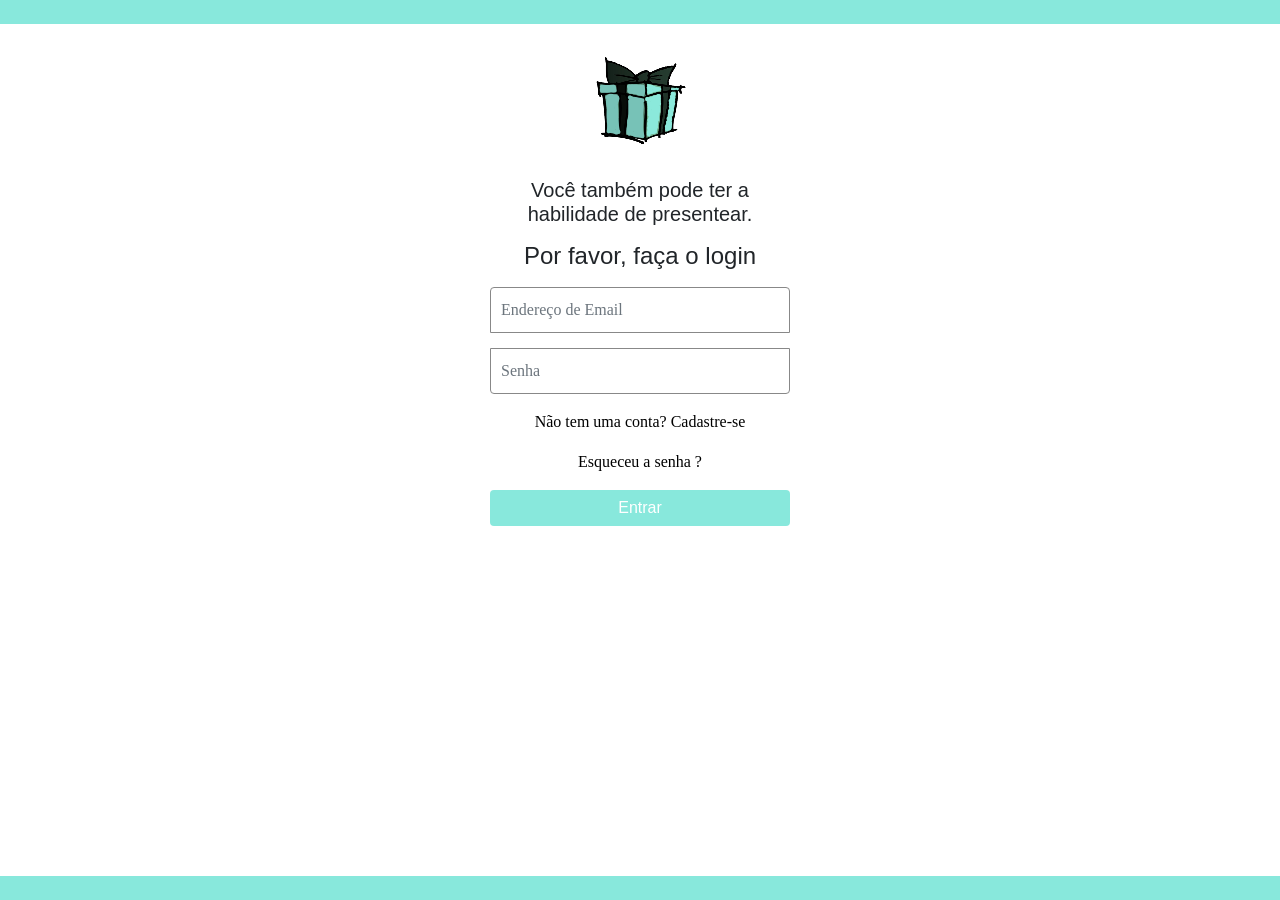
<file: src/resources/Index.html>
<!DOCTYPE html>
<html lang = pt-br>
    <head>
        <meta charset = "UTF-8">
        <meta name = "viewport" content = "width=device-width, initial-scale=1, shrink-to-fit=no">
        <meta name = "author" content = "Letícia Americano Lucas, Ludmila Bruna Santos Nascimento, Marcos Any Cury Vinagre Silva, Victor Leite de Andrade">
        <title>My Gift</title>
        <link rel = "stylesheet" href = "https://stackpath.bootstrapcdn.com/bootstrap/4.4.1/css/bootstrap.min.css" integrity = "sha384-Vkoo8x4CGsO3+Hhxv8T/Q5PaXtkKtu6ug5TOeNV6gBiFeWPGFN9MuhOf23Q9Ifjh" crossorigin = "anonymous">
        <link rel = "stylesheet" href = "Css/Index.css">
        <link rel = "stylesheet" href = "Css/Footer.css">
        <link rel = "stylesheet" href = "Css/Header.css">
        <link rel = "stylesheet" href = "Css/SiteComandosQEuNCompreendoB.css">
    </head>
    <body>
        <!--Header-->
        <header class = "Header fixed-top" id = "Header">
            <div style = "background-color: #88e8dc;"><br></div>
        </header>
        <!--Main-->
        <main class = "Main text-center container-fluid " id = "Main">
            <img src = "Imagem/Logo_Inscreva.png" class = "text-center mt-5 mb-3 rounded">
            <form class = "form-signin" id = "form-login">
                <div class = "container-margin-login">
                    <h5 class = "mb-3 font-weight-light"><b>Você também pode ter a habilidade de presentear.</b></h5>
                    <h4 class = "mb-3 mt-3 ">Por favor, faça o login</h4>
                    <!--Endereço de Email-->
                    <div class = "mb-3"> 
                        <label for = "inputEmail" class = "sr-only">Endereço de Email</label>
                        <input type = "email" id = "inputemail" class = "form-control Entrar_Letra" placeholder = "Endereço de Email" required >
                    </div>
                    <!--Senha-->
                    <label for = "inputPassword" class = "sr-only mb-5">Senha</label>
                    <input type = "password" id = "inputsenha" class = " form-control Entrar_Letra" placeholder = "Senha" required>
                    <div class="result"></div>
                    <div class = "Entrar_Letra mt-3 mb-3">
                        <p>Não tem uma conta?<a href = "Registrar.html" class = "Entrar_Letra"> Cadastre-se</a></p>
                        <a href = "Senha.html" class = "Entrar_Letra"><p>Esqueceu a senha ?</p></a>
                    </div>
                    <button class = "btn Borda btn-block Email_Letra btn-login">Entrar</button>
                </div>
            </form>
        </main>
        <!--Footer-->
        <footer class = "Footer fixed-bottom" id = "Footer">
            <div style = "background-color: #88e8dc;"><br></div>
        </fotter>
        <script src = "https://code.jquery.com/jquery-3.5.1.min.js"></script>
        <script src = "https://cdn.jsdelivr.net/npm/popper.js@1.16.0/dist/umd/popper.min.js"></script>
        <script src = "https://stackpath.bootstrapcdn.com/bootstrap/4.4.1/js/bootstrap.min.js"></script>
        <script src= "./Javascript/Index.js"></script>
    </body>
</html>
</file>
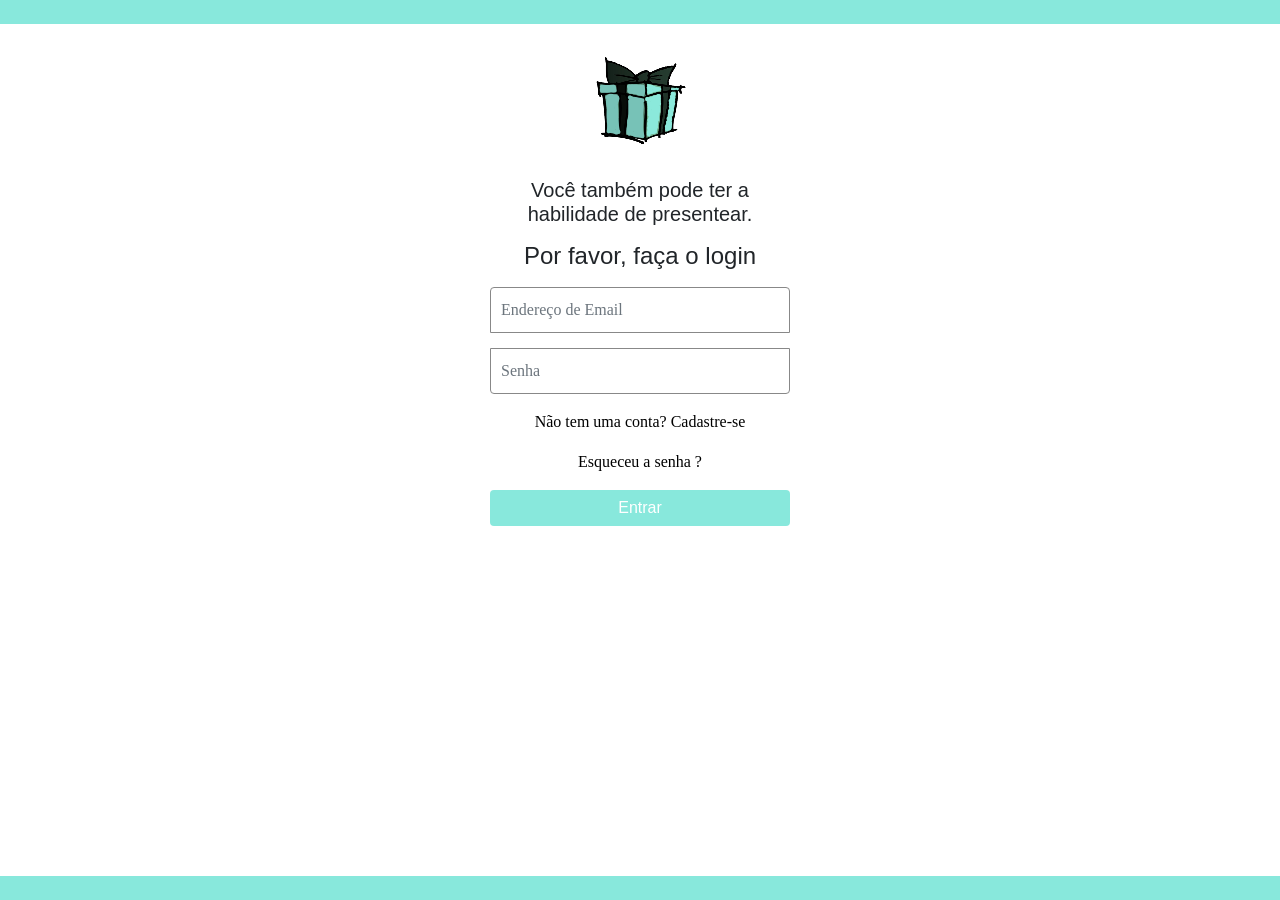
<file: src/main/resources/public/index.html>
<!DOCTYPE html>
<html lang = pt-br>
    <head>
        <meta charset = "UTF-8">
        <meta name = "viewport" content = "width=device-width, initial-scale=1, shrink-to-fit=no">
        <meta name = "author" content = "Letícia Americano Lucas, Ludmila Bruna Santos Nascimento, Marcos Any Cury Vinagre Silva, Victor Leite de Andrade">
        <title>My Gift</title>
        <link rel = "stylesheet" href = "https://stackpath.bootstrapcdn.com/bootstrap/4.4.1/css/bootstrap.min.css" integrity = "sha384-Vkoo8x4CGsO3+Hhxv8T/Q5PaXtkKtu6ug5TOeNV6gBiFeWPGFN9MuhOf23Q9Ifjh" crossorigin = "anonymous">
        <link rel = "stylesheet" href = "Css/Index.css">
        <link rel = "stylesheet" href = "Css/Footer.css">
        <link rel = "stylesheet" href = "Css/Header.css">
        <link rel = "stylesheet" href = "Css/SiteComandosQEuNCompreendoB.css">
    </head>
    <body>
        <!--Header-->
        <header class = "Header fixed-top" id = "Header">
            <div style = "background-color: #88e8dc;"><br></div>
        </header>
        <!--Main-->
        <main class = "Main text-center container-fluid " id = "Main">
            <img src = "Imagem/Logo_Inscreva.png" class = "text-center mt-5 mb-3 rounded">
            <form class = "form-signin" id = "form-login">
                <div class = "container-margin-login">
                    <h5 class = "mb-3 font-weight-light"><b>Você também pode ter a habilidade de presentear.</b></h5>
                    <h4 class = "mb-3 mt-3 ">Por favor, faça o login</h4>
                    <!--Endereço de Email-->
                    <div class = "mb-3"> 
                        <label for = "inputEmail" class = "sr-only">Endereço de Email</label>
                        <input type = "email" id = "inputemail" class = "form-control Entrar_Letra" placeholder = "Endereço de Email" required >
                    </div>
                    <!--Senha-->
                    <label for = "inputPassword" class = "sr-only mb-5">Senha</label>
                    <input type = "password" id = "inputsenha" class = " form-control Entrar_Letra" placeholder = "Senha" required>
                    <div class="result"></div>
                    <div class = "Entrar_Letra mt-3 mb-3">
                        <p>Não tem uma conta?<a href = "Registrar.html" class = "Entrar_Letra"> Cadastre-se</a></p>
                        <a href = "Senha.html" class = "Entrar_Letra"><p>Esqueceu a senha ?</p></a>
                    </div>
                    <button class = "btn Borda btn-block Email_Letra btn-login">Entrar</button>
                </div>
            </form>
        </main>
        <!--Footer-->
        <footer class = "Footer fixed-bottom" id = "Footer">
            <div style = "background-color: #88e8dc;"><br></div>
        </fotter>
        <script src = "https://code.jquery.com/jquery-3.5.1.min.js"></script>
        <script src = "https://cdn.jsdelivr.net/npm/popper.js@1.16.0/dist/umd/popper.min.js"></script>
        <script src = "https://stackpath.bootstrapcdn.com/bootstrap/4.4.1/js/bootstrap.min.js"></script>
        <script src= "./Javascript/Index.js"></script>
    </body>
</html>
</file>
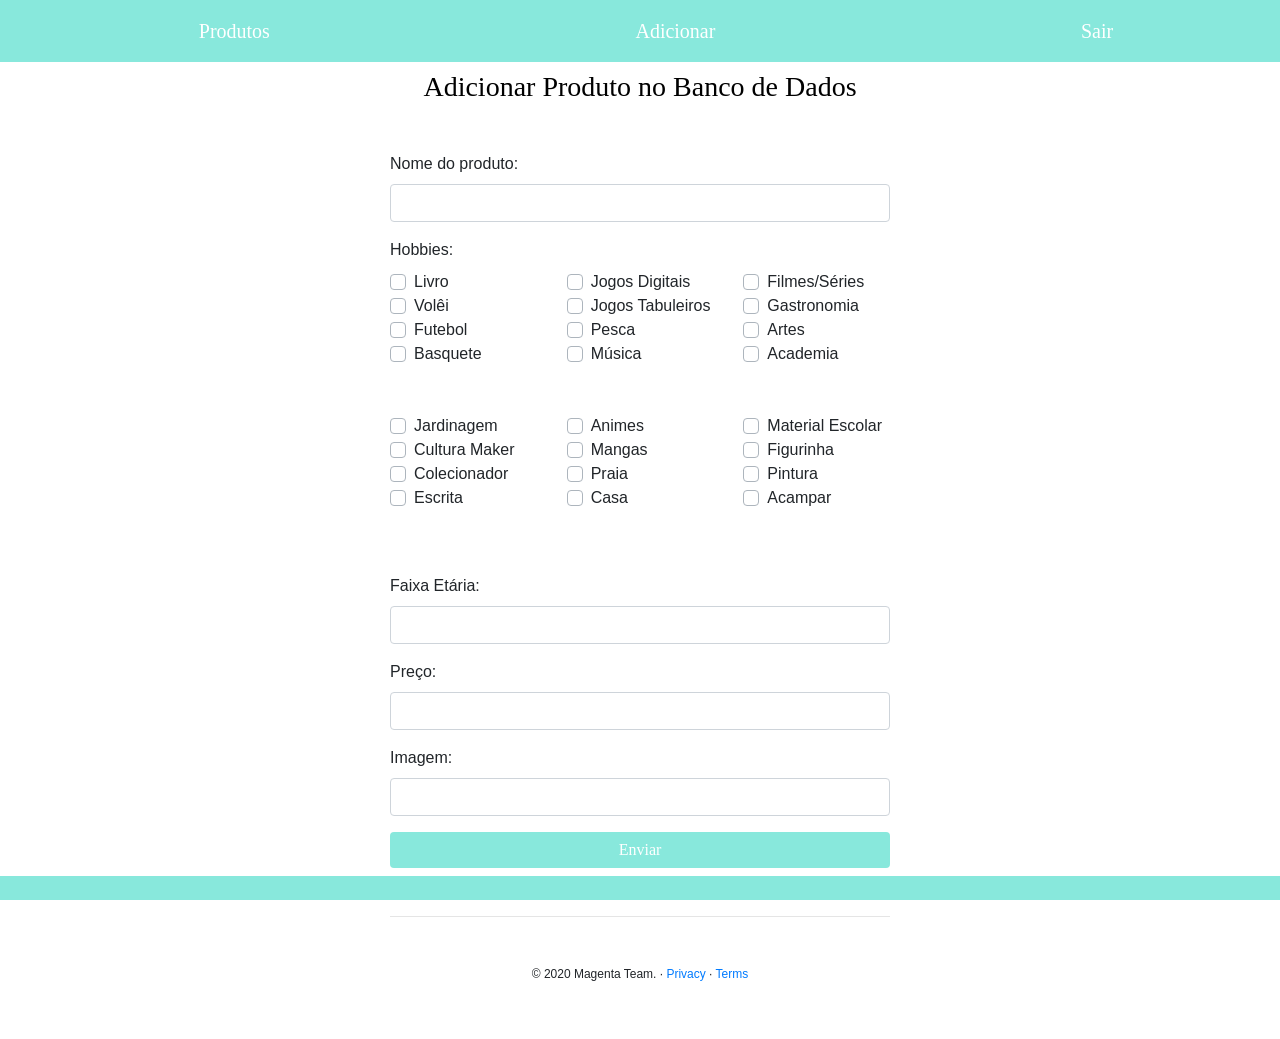
<file: src/resources/Adicionar.html>
<!DOCTYPE html>
<html lang = pt-br>
    <head>
        <meta charset = "UTF-8">
        <meta name = "viewport" content = "width=device-width, initial-scale=1, shrink-to-fit=no">
        <meta name = "author" content = "Letícia Americano Lucas, Ludmila Bruna Santos Nascimento, Marcus Any Cury Vinagre Silva, Victor Leite de Andrade">
        <title>My Gift</title>
        <link rel="stylesheet" href = "https://stackpath.bootstrapcdn.com/bootstrap/4.4.1/css/bootstrap.min.css" integrity = "sha384-Vkoo8x4CGsO3+Hhxv8T/Q5PaXtkKtu6ug5TOeNV6gBiFeWPGFN9MuhOf23Q9Ifjh" crossorigin = "anonymous">
        <link rel = "stylesheet" href = "Css/SiteComandosQEuNCompreendoB.css">    
        <link rel = "stylesheet" href = "Css/Footer.css">
        <link rel = "stylesheet" href = "Css/Header.css">
        <link rel = "stylesheet" href = "Css/Admin.css"> 
    </head>
    <body>
        <!--Header-->
        <header class = "Header fixed-top" id = "Header">
            <!--Menu: Menu, Produto, Sobre, Questionario, Perfil-->
            <nav class = "navbar navbar-expand-xl" style = "background-color: #88e8dc;">
                <h4 class = "text-white Nome">My Gift</h4>
                <button class = "navbar-toggler" type = "button" data-toggle = "collapse" data-target = "#navbarSupportedContent" aria-controls = "navbarSupportedContent" aria-expanded = "false" aria-label = "Toggle navigation" style = "outline: none;">
                    <svg width = "1em" height = "1em" viewBox = "0 0 16 16" class = "bi bi-justify" fill = "white" xmlns = "http://www.w3.org/2000/svg">
                        <path fill-rule = "evenodd" d = "M2 12.5a.5.5 0 0 1 .5-.5h11a.5.5 0 0 1 0 1h-11a.5.5 0 0 1-.5-.5zm0-3a.5.5 0 0 1 .5-.5h11a.5.5 0 0 1 0 1h-11a.5.5 0 0 1-.5-.5zm0-3a.5.5 0 0 1 .5-.5h11a.5.5 0 0 1 0 1h-11a.5.5 0 0 1-.5-.5zm0-3a.5.5 0 0 1 .5-.5h11a.5.5 0 0 1 0 1h-11a.5.5 0 0 1-.5-.5z"/>
                    </svg>
                </button>
                <div class = "collapse navbar-collapse" id = "navbarSupportedContent">
                    <div class = "Menu_Centro">
                        <ul class = "navbar-nav Espaçamento">
                            <!--Produtos-->
                            <li class="nav-item text-center">
                                <a class = "nav-link Header_Menu nav-item-custom text-white" id = "produtos" href = "Produtos.html">Produtos</a>
                            </li>
                            <!--Adiciornar-->
                            <li class="nav-item text-center">
                                <a class = "nav-link Header_Menu nav-item-custom text-white" id = "adicionar" href = "Adicionar.html">Adicionar</a>
                            </li>
                            <!--Sair-->
                            <li class = "nav-item text-center">
                                <a class = "nav-link Header_Menu nav-item-custom text-white" id = "sair" href = "Index.html">Sair</a>
                            </li>
                        </ul>
                    </div>
                </div>
            </nav>
        </header>
        <!--Main-->
        <main class = "Main container-fluid espaço" id = Main>
            <form class = "mt-5 formulario">
                <div class = "container-margin-login">
                    <h3 class = "text-center AdminLetra mt-5 mb-5">Adicionar Produto no Banco de Dados</h3>
                    <div class = "mb-3">
                        <label for = "nome">Nome do produto:</label>
                        <input type = "text" class = "form-control" id = "nome" name = "nome">
                    </div>
                    <div class = "mb-3">
                        <label for = "hobbie">Hobbies:</label>
                        <div class = "row">
                            <div class = "col-md-4 mb-5">
                                <!--Livro-->
                                <div class = "custom-control custom-checkbox">
                                    <input type = "checkbox" class = "custom-control-input" id = "Livros" name = "0">
                                    <label class = "custom-control-label Letra_Formulario" for = "Livros">
                                        Livro
                                    </label>
                                </div>
                                <!--Volêi-->
                                <div class = "custom-control custom-checkbox">
                                    <input type = "checkbox" class="custom-control-input" id = "Volei" name = "1">
                                    <label class = "custom-control-label Letra_Formulario" for = "Volei">
                                        Volêi
                                    </label>
                                </div>
                                <!--Futebol-->
                                <div class = "custom-control custom-checkbox">
                                    <input type = "checkbox" class="custom-control-input" id = "Futebol" name = "2">
                                    <label class = "custom-control-label Letra_Formulario" for = "Futebol">
                                        Futebol
                                    </label>
                                </div>
                                <!--Basquete-->
                                <div class = "custom-control custom-checkbox">
                                    <input type = "checkbox" class = "custom-control-input" id = "Basquete" name = "3">
                                    <label class = "custom-control-label Letra_Formulario" for = "Basquete">
                                        Basquete
                                    </label>
                                </div>
                            </div>
                            <div class = "col-md-4 mb-5">
                                <!--Jogos Digitais-->
                                <div class = "custom-control custom-checkbox">
                                    <input type = "checkbox" class = "custom-control-input" id = "Jogos_Digitais" name = "4">
                                    <label class = "custom-control-label Letra_Formulario" for = "Jogos_Digitais">
                                        Jogos Digitais
                                    </label>
                                </div>
                                <!--Jogos Tabuleiros-->
                                <div class = "custom-control custom-checkbox">
                                    <input type = "checkbox" class = "custom-control-input" id = "Jogos_Tabuleiros" name = "5">
                                    <label class = "custom-control-label Letra_Formulario" for = "Jogos_Tabuleiros">
                                        Jogos Tabuleiros
                                    </label>
                                </div>
                                <!--Pesca-->
                                <div class = "custom-control custom-checkbox">
                                    <input type = "checkbox" class="custom-control-input" id = "Pesca" name = "6">
                                    <label class = "custom-control-label Letra_Formulario" for = "Pesca">
                                        Pesca
                                    </label>
                                </div>
                                <!--Música-->
                                <div class = "custom-control custom-checkbox">
                                    <input type = "checkbox" class = "custom-control-input" id = "Musica" name = "7">
                                    <label class = "custom-control-label Letra_Formulario" for = "Musica">
                                        Música
                                    </label>
                                </div>
                            </div>
                            <div class = "col-md-4 mb-5">
                                <!--Filmes/Séries-->
                                <div class = "custom-control custom-checkbox">
                                    <input type = "checkbox" class = "custom-control-input" id = "Filmes_Series" name = "8">
                                    <label class = "custom-control-label Letra_Formulario" for = "Filmes_Series">
                                        Filmes/Séries
                                    </label>
                                </div>
                                <!--Gastronomia-->
                                <div class = "custom-control custom-checkbox">
                                    <input type = "checkbox" class = "custom-control-input" id = "Gastronomia" name = "9">
                                    <label class = "custom-control-label Letra_Formulario" for = "Gastronomia">
                                        Gastronomia
                                    </label>
                                </div>
                                <!--Artes-->
                                <div class = "custom-control custom-checkbox">
                                    <input type = "checkbox" class="custom-control-input" id = "Artes" name = "10">
                                    <label class = "custom-control-label Letra_Formulario" for = "Artes">
                                        Artes
                                    </label>
                                </div>
                                <!--Academia-->
                                <div class = "custom-control custom-checkbox">
                                    <input type = "checkbox" class = "custom-control-input" id = "Academia" name = "11">
                                    <label class = "custom-control-label Letra_Formulario" for = "Academia">
                                        Academia
                                    </label>
                                </div>
                            </div>
                        </div>
                        <div class = "row">
                            <div class = "col-md-4 mb-5">
                                <!--Jardinagem-->
                                <div class = "custom-control custom-checkbox">
                                    <input type = "checkbox" class = "custom-control-input" id = "Jardinagem" name = "12">
                                    <label class = "custom-control-label Letra_Formulario" for = "Jardinagem">
                                        Jardinagem
                                    </label>
                                </div>
                                <!--Cultura Maker-->
                                <div class = "custom-control custom-checkbox">
                                    <input type = "checkbox" class="custom-control-input" id = "Cultura_Maker" name = "13">
                                    <label class = "custom-control-label Letra_Formulario" for = "Cultura_Maker">
                                        Cultura Maker
                                    </label>
                                </div>
                                <!--Colecionador de Antiguidades-->
                                <div class = "custom-control custom-checkbox">
                                    <input type = "checkbox" class="custom-control-input" id = "Colecionador" name = "14">
                                    <label class = "custom-control-label Letra_Formulario" for = "Colecionador">
                                        Colecionador
                                    </label>
                                </div>
                                <!--Escrita-->
                                <div class = "custom-control custom-checkbox">
                                    <input type = "checkbox" class = "custom-control-input" id = "Escrita" name = "15">
                                    <label class = "custom-control-label Letra_Formulario" for = "Escrita">
                                        Escrita
                                    </label>
                                </div>
                            </div>
                            <div class = "col-md-4 mb-5">
                                <!--Animes-->
                                <div class = "custom-control custom-checkbox">
                                    <input type = "checkbox" class = "custom-control-input" id = "Animes" name = "16">
                                    <label class = "custom-control-label Letra_Formulario" for = "Animes">
                                        Animes
                                    </label>
                                </div>
                                <!--Mangas-->
                                <div class = "custom-control custom-checkbox">
                                    <input type = "checkbox" class = "custom-control-input" id = "Mangas" name = "17">
                                    <label class = "custom-control-label Letra_Formulario" for = "Mangas">
                                        Mangas
                                    </label>
                                </div>
                                <!--Praia-->
                                <div class = "custom-control custom-checkbox">
                                    <input type = "checkbox" class="custom-control-input" id = "Praia" name = "18">
                                    <label class = "custom-control-label Letra_Formulario" for = "Praia">
                                        Praia
                                    </label>
                                </div>
                                <!--Casa-->
                                <div class = "custom-control custom-checkbox">
                                    <input type = "checkbox" class = "custom-control-input" id = "Casa" name = "19">
                                    <label class = "custom-control-label Letra_Formulario" for = "Casa">
                                        Casa
                                    </label>
                                </div>
                            </div>
                            <div class = "col-md-4 mb-5">
                                <!--Material Escolar-->
                                <div class = "custom-control custom-checkbox">
                                    <input type = "checkbox" class = "custom-control-input" id = "Material_Escolar" name = "20">
                                    <label class = "custom-control-label Letra_Formulario" for = "Material_Escolar">
                                        Material Escolar
                                    </label>
                                </div>
                                <!--Figurinhas de Ação-->
                                <div class = "custom-control custom-checkbox">
                                    <input type = "checkbox" class = "custom-control-input" id = "Figurinhas" name = "21">
                                    <label class = "custom-control-label Letra_Formulario" for = "Figurinhas">
                                        Figurinha
                                    </label>
                                </div>
                                <!--Pintura-->
                                <div class = "custom-control custom-checkbox">
                                    <input type = "checkbox" class="custom-control-input" id = "Pintura" name = "22">
                                    <label class = "custom-control-label Letra_Formulario" for = "Pintura">
                                        Pintura
                                    </label>
                                </div>
                                <!--Acampar-->
                                <div class = "custom-control custom-checkbox">
                                    <input type = "checkbox" class = "custom-control-input" id = "Acampar" name = "23">
                                    <label class = "custom-control-label Letra_Formulario" for = "Acampar">
                                        Acampar
                                    </label>
                                </div>
                            </div>
                        </div>
                    </div>
                    <div class = "mb-3">
                        <label for = "etaria">Faixa Etária:</label>
                        <input type = "text" class = "form-control" id = "etaria" name = "etaria">
                    </div>
                    <div class = "mb-3">
                        <label for = "preco">Preço:</label>
                        <input type = "text" class = "form-control" id = "preco" name = "preco">
                    </div>
                    <div class = "mb-3">
                        <label for = "imagem">Imagem:</label>
                        <input type = "text" class = "form-control" id = "imagem" name = "imagem">
                    </div>
                    <button class = "btn Borda btn-block AdminLetra btn-login mb-5">Enviar</button>
                    <hr class = "my-3 mb-5">
                    <!--Copyright-->
                    <p class = "Copyright text-center">&copy; 2020 Magenta Team. &middot; <a href="#">Privacy</a> &middot; <a href="#">Terms</a></p>
                </div>
            </form>
        </main>
        <!--Footer-->
        <footer class = "Footer fixed-bottom" id = Footer>
            <div style = "background-color: #88e8dc;"><br></div>
            <div class="w-100"></div>
        </footer>
        <script src = "https://code.jquery.com/jquery-3.5.1.min.js"></script>
        <script src = "https://cdn.jsdelivr.net/npm/popper.js@1.16.0/dist/umd/popper.min.js"></script>
        <script src = "https://stackpath.bootstrapcdn.com/bootstrap/4.4.1/js/bootstrap.min.js"></script>
        <script src = "Javascript/Adicionar.js"></script>
    </body>
</html>
</file>
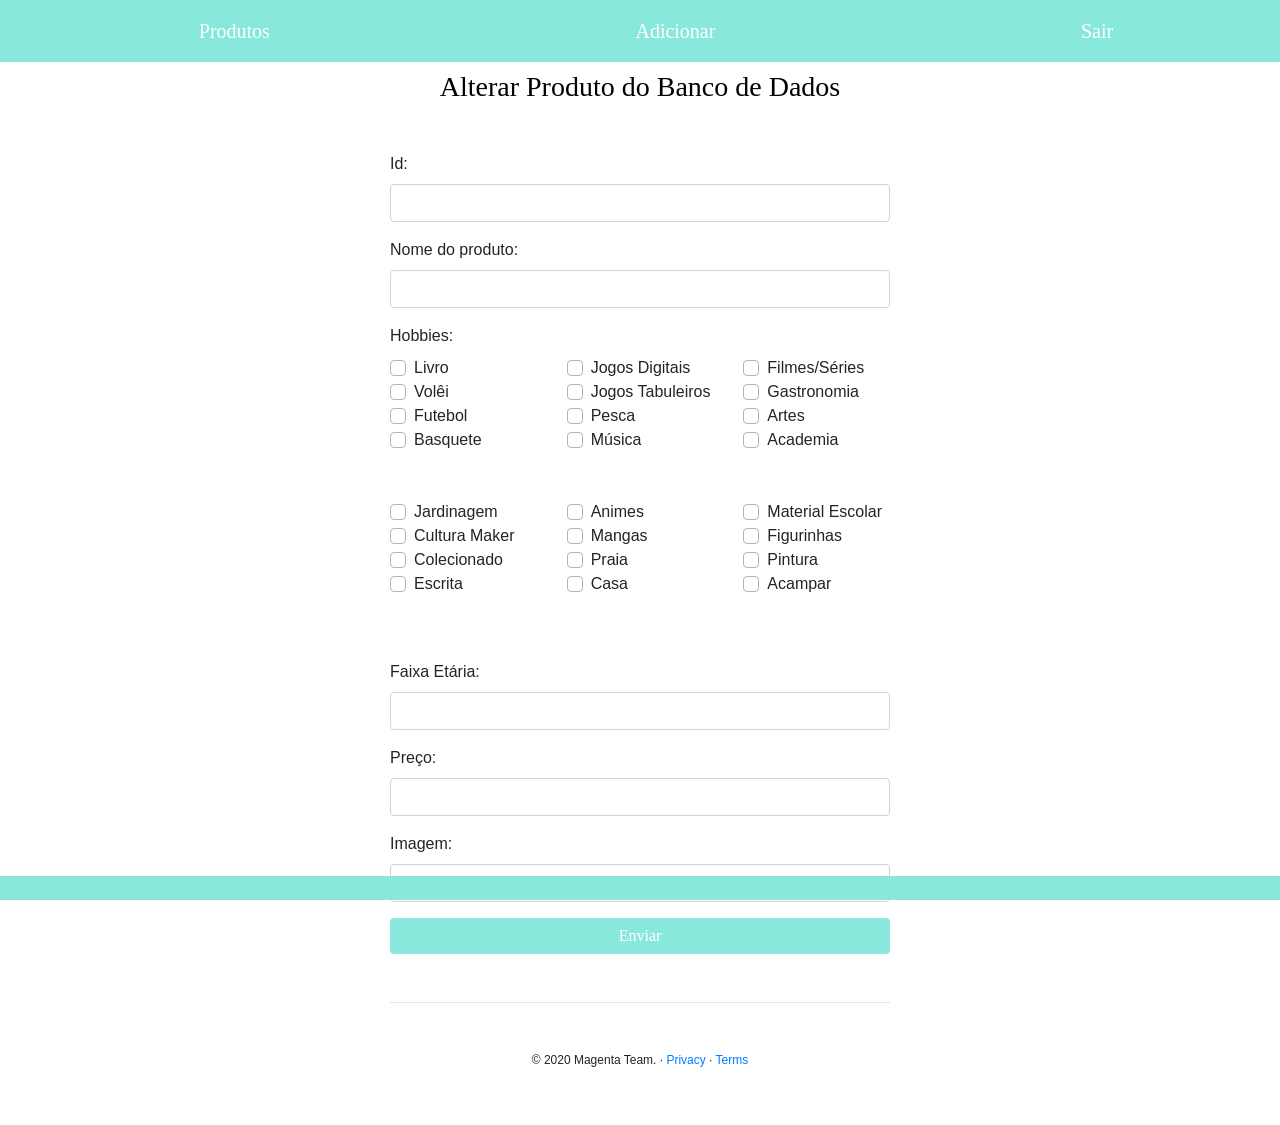
<file: src/resources/Alterar.html>
<!DOCTYPE html>
<html lang = pt-br>
    <head>
        <meta charset = "UTF-8">
        <meta name = "viewport" content = "width=device-width, initial-scale=1, shrink-to-fit=no">
        <meta name = "author" content = "Letícia Americano Lucas, Ludmila Bruna Santos Nascimento, Marcus Any Cury Vinagre Silva, Victor Leite de Andrade">
        <title>My Gift</title>
        <link rel="stylesheet" href = "https://stackpath.bootstrapcdn.com/bootstrap/4.4.1/css/bootstrap.min.css" integrity = "sha384-Vkoo8x4CGsO3+Hhxv8T/Q5PaXtkKtu6ug5TOeNV6gBiFeWPGFN9MuhOf23Q9Ifjh" crossorigin = "anonymous">
        <link rel = "stylesheet" href = "Css/SiteComandosQEuNCompreendoB.css">    
        <link rel = "stylesheet" href = "Css/Footer.css">
        <link rel = "stylesheet" href = "Css/Header.css">
        <link rel = "stylesheet" href = "Css/Admin.css"> 
    </head>
    <body>
        <!--Header-->
        <header class = "Header fixed-top" id = "Header">
            <!--Menu: Menu, Produto, Sobre, Questionario, Perfil-->
            <nav class = "navbar navbar-expand-xl" style = "background-color: #88e8dc;">
                <h4 class = "text-white Nome">My Gift</h4>
                <button class = "navbar-toggler" type = "button" data-toggle = "collapse" data-target = "#navbarSupportedContent" aria-controls = "navbarSupportedContent" aria-expanded = "false" aria-label = "Toggle navigation" style = "outline: none;">
                    <svg width = "1em" height = "1em" viewBox = "0 0 16 16" class = "bi bi-justify" fill = "white" xmlns = "http://www.w3.org/2000/svg">
                        <path fill-rule = "evenodd" d = "M2 12.5a.5.5 0 0 1 .5-.5h11a.5.5 0 0 1 0 1h-11a.5.5 0 0 1-.5-.5zm0-3a.5.5 0 0 1 .5-.5h11a.5.5 0 0 1 0 1h-11a.5.5 0 0 1-.5-.5zm0-3a.5.5 0 0 1 .5-.5h11a.5.5 0 0 1 0 1h-11a.5.5 0 0 1-.5-.5zm0-3a.5.5 0 0 1 .5-.5h11a.5.5 0 0 1 0 1h-11a.5.5 0 0 1-.5-.5z"/>
                    </svg>
                </button>
                <div class = "collapse navbar-collapse" id = "navbarSupportedContent">
                    <div class = "Menu_Centro">
                        <ul class = "navbar-nav Espaçamento">
                            <!--Produtos-->
                            <li class="nav-item text-center">
                                <a class = "nav-link Header_Menu nav-item-custom text-white" id = "produtos" href = "Produtos.html">Produtos</a>
                            </li>
                            <!--Adiciornar-->
                            <li class="nav-item text-center">
                                <a class = "nav-link Header_Menu nav-item-custom text-white" id = "adicionar" href = "Adicionar.html">Adicionar</a>
                            </li>
                            <!--Sair-->
                            <li class = "nav-item text-center">
                                <a class = "nav-link Header_Menu nav-item-custom text-white" id = "sair" href = "Index.html">Sair</a>
                            </li>
                        </ul>
                    </div>
                </div>
            </nav>
        </header>
        <!--Main-->
        <main class = "Main container-fluid espaço" id = Main>
            <form class = "mt-5 formulario">
                <div class = "container-margin-login">
                    <h3 class = "text-center AdminLetra mt-5 mb-5">Alterar Produto do Banco de Dados</h3>
                    <div class = "mb-3">
                        <label for = "id">Id:</label>
                        <input type = "text" class = "form-control" id = "id" name = "id">
                    </div>
                    <div class = "mb-3">
                        <label for = "nome">Nome do produto:</label>
                        <input type = "text" class = "form-control" id = "nome" name = "nome">
                    </div>
                    <div class = "mb-3">
                        <label for = "hobbie">Hobbies:</label>
                        <div class = "row">
                            <div class = "col-md-4 mb-5">
                                <!--Livro-->
                                <div class = "custom-control custom-checkbox">
                                    <input type = "checkbox" class = "custom-control-input" id = "Livros" name = "0">
                                    <label class = "custom-control-label Letra_Formulario" for = "Livros">
                                        Livro
                                    </label>
                                </div>
                                <!--Volêi-->
                                <div class = "custom-control custom-checkbox">
                                    <input type = "checkbox" class="custom-control-input" id = "Volei" name = "1">
                                    <label class = "custom-control-label Letra_Formulario" for = "Volei">
                                        Volêi
                                    </label>
                                </div>
                                <!--Futebol-->
                                <div class = "custom-control custom-checkbox">
                                    <input type = "checkbox" class="custom-control-input" id = "Futebol" name = "2">
                                    <label class = "custom-control-label Letra_Formulario" for = "Futebol">
                                        Futebol
                                    </label>
                                </div>
                                <!--Basquete-->
                                <div class = "custom-control custom-checkbox">
                                    <input type = "checkbox" class = "custom-control-input" id = "Basquete" name = "3">
                                    <label class = "custom-control-label Letra_Formulario" for = "Basquete">
                                        Basquete
                                    </label>
                                </div>
                            </div>
                            <div class = "col-md-4 mb-5">
                                <!--Jogos Digitais-->
                                <div class = "custom-control custom-checkbox">
                                    <input type = "checkbox" class = "custom-control-input" id = "Jogos_Digitais" name = "4">
                                    <label class = "custom-control-label Letra_Formulario" for = "Jogos_Digitais">
                                        Jogos Digitais
                                    </label>
                                </div>
                                <!--Jogos Tabuleiros-->
                                <div class = "custom-control custom-checkbox">
                                    <input type = "checkbox" class = "custom-control-input" id = "Jogos_Tabuleiros" name = "5">
                                    <label class = "custom-control-label Letra_Formulario" for = "Jogos_Tabuleiros">
                                        Jogos Tabuleiros
                                    </label>
                                </div>
                                <!--Pesca-->
                                <div class = "custom-control custom-checkbox">
                                    <input type = "checkbox" class="custom-control-input" id = "Pesca" name = "6">
                                    <label class = "custom-control-label Letra_Formulario" for = "Pesca">
                                        Pesca
                                    </label>
                                </div>
                                <!--Música-->
                                <div class = "custom-control custom-checkbox">
                                    <input type = "checkbox" class = "custom-control-input" id = "Musica" name = "7">
                                    <label class = "custom-control-label Letra_Formulario" for = "Musica">
                                        Música
                                    </label>
                                </div>
                            </div>
                            <div class = "col-md-4 mb-5">
                                <!--Filmes/Séries-->
                                <div class = "custom-control custom-checkbox">
                                    <input type = "checkbox" class = "custom-control-input" id = "Filmes_Series" name = "8">
                                    <label class = "custom-control-label Letra_Formulario" for = "Filmes_Series">
                                        Filmes/Séries
                                    </label>
                                </div>
                                <!--Gastronomia-->
                                <div class = "custom-control custom-checkbox">
                                    <input type = "checkbox" class = "custom-control-input" id = "Gastronomia" name = "9">
                                    <label class = "custom-control-label Letra_Formulario" for = "Gastronomia">
                                        Gastronomia
                                    </label>
                                </div>
                                <!--Artes-->
                                <div class = "custom-control custom-checkbox">
                                    <input type = "checkbox" class="custom-control-input" id = "Artes" name = "10">
                                    <label class = "custom-control-label Letra_Formulario" for = "Artes">
                                        Artes
                                    </label>
                                </div>
                                <!--Academia-->
                                <div class = "custom-control custom-checkbox">
                                    <input type = "checkbox" class = "custom-control-input" id = "Academia" name = "11">
                                    <label class = "custom-control-label Letra_Formulario" for = "Academia">
                                        Academia
                                    </label>
                                </div>
                            </div>
                        </div>
                        <div class = "row">
                            <div class = "col-md-4 mb-5">
                                <!--Jardinagem-->
                                <div class = "custom-control custom-checkbox">
                                    <input type = "checkbox" class = "custom-control-input" id = "Jardinagem" name = "12">
                                    <label class = "custom-control-label Letra_Formulario" for = "Jardinagem">
                                        Jardinagem
                                    </label>
                                </div>
                                <!--Cultura Maker-->
                                <div class = "custom-control custom-checkbox">
                                    <input type = "checkbox" class="custom-control-input" id = "Cultura_Maker" name = "13">
                                    <label class = "custom-control-label Letra_Formulario" for = "Cultura_Maker">
                                        Cultura Maker
                                    </label>
                                </div>
                                <!--Colecionador de Antiguidades-->
                                <div class = "custom-control custom-checkbox">
                                    <input type = "checkbox" class="custom-control-input" id = "Colecionador" name = "14">
                                    <label class = "custom-control-label Letra_Formulario" for = "Colecionador">
                                        Colecionado
                                    </label>
                                </div>
                                <!--Escrita-->
                                <div class = "custom-control custom-checkbox">
                                    <input type = "checkbox" class = "custom-control-input" id = "Escrita" name = "15">
                                    <label class = "custom-control-label Letra_Formulario" for = "Escrita">
                                        Escrita
                                    </label>
                                </div>
                            </div>
                            <div class = "col-md-4 mb-5">
                                <!--Animes-->
                                <div class = "custom-control custom-checkbox">
                                    <input type = "checkbox" class = "custom-control-input" id = "Animes" name = "16">
                                    <label class = "custom-control-label Letra_Formulario" for = "Animes">
                                        Animes
                                    </label>
                                </div>
                                <!--Mangas-->
                                <div class = "custom-control custom-checkbox">
                                    <input type = "checkbox" class = "custom-control-input" id = "Mangas" name = "17">
                                    <label class = "custom-control-label Letra_Formulario" for = "Mangas">
                                        Mangas
                                    </label>
                                </div>
                                <!--Praia-->
                                <div class = "custom-control custom-checkbox">
                                    <input type = "checkbox" class="custom-control-input" id = "Praia" name = "18">
                                    <label class = "custom-control-label Letra_Formulario" for = "Praia">
                                        Praia
                                    </label>
                                </div>
                                <!--Casa-->
                                <div class = "custom-control custom-checkbox">
                                    <input type = "checkbox" class = "custom-control-input" id = "Casa" name = "19">
                                    <label class = "custom-control-label Letra_Formulario" for = "Casa">
                                        Casa
                                    </label>
                                </div>
                            </div>
                            <div class = "col-md-4 mb-5">
                                <!--Material Escolar-->
                                <div class = "custom-control custom-checkbox">
                                    <input type = "checkbox" class = "custom-control-input" id = "Material_Escolar" name = "20">
                                    <label class = "custom-control-label Letra_Formulario" for = "Material_Escolar">
                                        Material Escolar
                                    </label>
                                </div>
                                <!--Figurinhas de Ação-->
                                <div class = "custom-control custom-checkbox">
                                    <input type = "checkbox" class = "custom-control-input" id = "Figurinhas" name = "21">
                                    <label class = "custom-control-label Letra_Formulario" for = "Figurinhas">
                                        Figurinhas
                                    </label>
                                </div>
                                <!--Pintura-->
                                <div class = "custom-control custom-checkbox">
                                    <input type = "checkbox" class="custom-control-input" id = "Pintura" name = "22">
                                    <label class = "custom-control-label Letra_Formulario" for = "Pintura">
                                        Pintura
                                    </label>
                                </div>
                                <!--Acampar-->
                                <div class = "custom-control custom-checkbox">
                                    <input type = "checkbox" class = "custom-control-input" id = "Acampar" name = "23">
                                    <label class = "custom-control-label Letra_Formulario" for = "Acampar">
                                        Acampar
                                    </label>
                                </div>
                            </div>
                        </div>
                    </div>
                    <div class = "mb-3">
                        <label for = "etaria">Faixa Etária:</label>
                        <input type = "text" class = "form-control" id = "etaria" name = "etaria">
                    </div>
                    <div class = "mb-3">
                        <label for = "preco">Preço:</label>
                        <input type = "text" class = "form-control" id = "preco" name = "preco">
                    </div>
                    <div class = "mb-3">
                        <label for = "imagem">Imagem:</label>
                        <input type = "text" class = "form-control" id = "imagem" name = "imagem">
                    </div>
                    <button class = "btn Borda btn-block AdminLetra btn-login mb-5">Enviar</button>
                    <hr class = "my-3 mb-5">
                    <!--Copyright-->
                    <p class = "Copyright text-center">&copy; 2020 Magenta Team. &middot; <a href="#">Privacy</a> &middot; <a href="#">Terms</a></p>
                </div>
            </form>
        </main>
        <!--Footer-->
        <footer class = "Footer fixed-bottom" id = Footer>
            <div style = "background-color: #88e8dc;"><br></div>
            <div class="w-100"></div>
        </footer>
        <script src = "https://code.jquery.com/jquery-3.5.1.min.js"></script>
        <script src = "https://cdn.jsdelivr.net/npm/popper.js@1.16.0/dist/umd/popper.min.js"></script>
        <script src = "https://stackpath.bootstrapcdn.com/bootstrap/4.4.1/js/bootstrap.min.js"></script>
        <script src = "Javascript/Alterar.js"></script>
    </body>
</html>
</file>
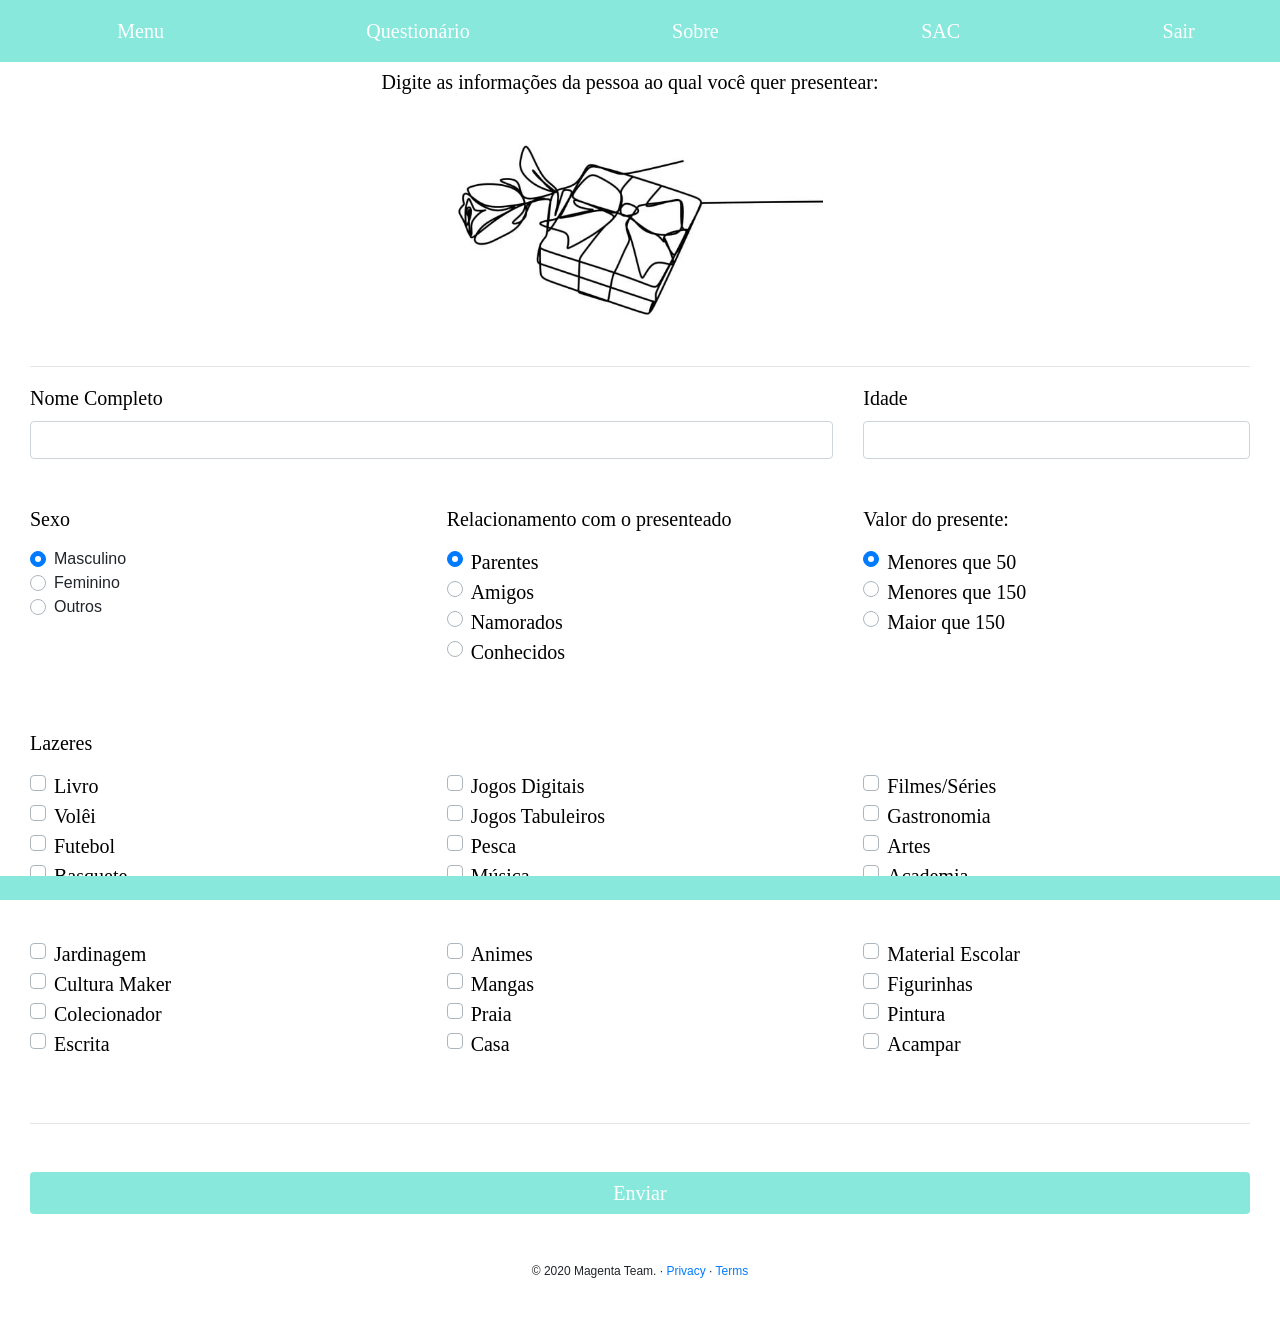
<file: src/resources/Formulario.html>
<!DOCTYPE html>
<html lang = pt-br>
    <head>
        <meta charset = "UTF-8">
        <meta name = "viewport" content = "width=device-width, initial-scale=1, shrink-to-fit=no">
        <meta name = "author" content = "Letícia Americano Lucas, Ludmila Bruna Santos Nascimento, Marcus Any Cury Vinagre Silva, Victor Leite de Andrade">
        <title>My Gift</title>
        <link rel="stylesheet" href = "https://stackpath.bootstrapcdn.com/bootstrap/4.4.1/css/bootstrap.min.css" integrity = "sha384-Vkoo8x4CGsO3+Hhxv8T/Q5PaXtkKtu6ug5TOeNV6gBiFeWPGFN9MuhOf23Q9Ifjh" crossorigin = "anonymous">
        <link rel = "stylesheet" href = "Css/SiteComandosQEuNCompreendoB.css">    
        <link rel = "stylesheet" href = "Css/Footer.css">
        <link rel = "stylesheet" href = "Css/Header.css">
        <link rel = "stylesheet" href = "Css/Formulario.css"> 
    </head>
    <body>
        <!--Header-->
        <header class = "Header fixed-top" id = "Header">
            <!--Menu: Menu, Produto, Sobre, Questionario, Perfil-->
            <nav class = "navbar navbar-expand-xl" style = "background-color: #88e8dc;">
                <h4 class = "text-white Nome">My Gift</h4>
                <button class = "navbar-toggler" type = "button" data-toggle = "collapse" data-target = "#navbarSupportedContent" aria-controls = "navbarSupportedContent" aria-expanded = "false" aria-label = "Toggle navigation" style = "outline: none;">
                    <svg width = "1em" height = "1em" viewBox = "0 0 16 16" class = "bi bi-justify" fill = "white" xmlns = "http://www.w3.org/2000/svg">
                        <path fill-rule = "evenodd" d = "M2 12.5a.5.5 0 0 1 .5-.5h11a.5.5 0 0 1 0 1h-11a.5.5 0 0 1-.5-.5zm0-3a.5.5 0 0 1 .5-.5h11a.5.5 0 0 1 0 1h-11a.5.5 0 0 1-.5-.5zm0-3a.5.5 0 0 1 .5-.5h11a.5.5 0 0 1 0 1h-11a.5.5 0 0 1-.5-.5zm0-3a.5.5 0 0 1 .5-.5h11a.5.5 0 0 1 0 1h-11a.5.5 0 0 1-.5-.5z"/>
                    </svg>
                </button>
                <div class = "collapse navbar-collapse" id = "navbarSupportedContent">
                    <div class = "Menu_Centro">
                        <ul class = "navbar-nav Espaçamento">
                            <!--Menu-->
                            <li class="nav-item text-center">
                                <a class = "nav-link Header_Menu nav-item-custom text-white" id = "menu" href = "Site.html">Menu</a>
                            </li>
                            <!--Questionario-->
                            <li class="nav-item text-center dropdown">
                                <div class="dropdown nav-item">
                                    <a class = " nav-link Header_Menu nav-item-custom text-white" id = "sac" href = "#" role = "button" id = "dropdownMenuLink" data-toggle = "dropdown" aria-haspopup = "true" aria-expanded = "false">Questionário</a>
                                    <div class = "dropdown-menu" aria-labelledby = "dropdownMenuLink">
                                        <a class = "dropdown-item Menu_DropDown text-center" href = "Formulario.html">Presenteado</a>
                                        <a class = "dropdown-item Menu_DropDown text-center" href = "Formulario2.html">Auto Presenteado</a>
                                    </div>
                                </div>
                            </li>
                            <!--Sobre-->
                            <li class="nav-item text-center">
                                <a class = "nav-link Header_Menu nav-item-custom text-white" id = "sobre" href = "Sobre.html">Sobre</a>
                            </li>
                            <!--SAC-->
                            <li class="nav-item text-center">
                                <a class = "nav-link Header_Menu nav-item-custom text-white" id = "sac" href = "SAC.html">SAC</a>
                            </li>
                            <!--Sair-->
                            <li class = "nav-item text-center">
                                <a class = "nav-link Header_Menu nav-item-custom text-white" id = "sair" href = "Index.html">Sair</a>
                            </li>
                        </ul>
                    </div>
                </div>
            </nav>
        </header>
        <!--Main-->
        <main class = "main container-fluid espaço " id = "main">
            <!--Logo_Presente-->
            <div class = "col-12 order-md-1">
                <h4 class = "mt-5 mb-5 text-center Letra_Formulario">
                    Digite as informações da pessoa ao qual você quer presentear:
                </h4>
                <img src = "Imagem/Form.png" alt = "Descrição" class = "mx-auto d-block Formulario_Imagem">
                <hr class="my-3">
                <form class = "needs-validation" novalidate>
                    <div class = "row">
                        <!--Nome-->
                        <div class = "col-md-8 mb-5">
                            <label for = "Primeiro_Nome" class = "Letra_Formulario">
                                Nome Completo
                            </label>
                            <input type = "text" class = "form-control Borda" id = "Primeiro_Nome" name = "nome" required>
                            <div class = "invalid-feedback Letra_Formulario">
                                Nome é requerido.
                            </div>
                        </div>
                        <!--Idade-->
                        <div class = "col-md-4 mb-5">
                            <label for = "Idade" class = "Letra_Formulario">
                                Idade
                            </label>
                            <input type = "text" class = "form-control Borda" id = "Idade" name = "idade" required>
                            <div class = "invalid-feedback Letra_Formulario">
                                Idade é requerido.
                            </div>
                        </div>
                    </div>
                    <div class = "row">
                        <div class = "col-md-4 mb-5">
                            <!--Sexo-->
                            <h4 class = "mb-3 Letra_Formulario">
                                Sexo
                            </h4>
                            <div class = "d-block my-3">
                                <div class = "d-block my-3">
                                    <div class = "custom-control custom-radio">
                                        <input id = "Masculino" name = "sexo" type = "radio" class = "custom-control-input" value="Masculino" checked required>
                                        <label class = "custom-control-label RLetra" for = "Masculino">
                                            Masculino
                                        </label>
                                    </div>
                                    <div class = "custom-control custom-radio">
                                        <input id = "Feminino" name = "sexo" type = "radio" class="custom-control-input" value="Feminino" required>
                                        <label class = "custom-control-label RLetra" for = "Feminino">
                                            Feminino
                                        </label>
                                    </div>
                                    <div class = "custom-control custom-radio">
                                        <input id = "Outros" name = "sexo" type = "radio" class = "custom-control-input" value="Outros" required>
                                        <label class = "custom-control-label RLetra" for = "Outros">
                                            Outros
                                        </label>
                                    </div>
                                </div>
                            </div>
                        </div>
                        <div class = "col-md-4 mb-5">
                            <!--Relacionamento-->
                            <h4 class = "Letra_Formulario">
                                Relacionamento com o presenteado
                            </h4>
                            <div class = "d-block my-3">
                                <div class = "custom-control custom-radio">
                                    <input id = "Parentes" name = "relacionamento" type = "radio" class = "custom-control-input" value = "parentes" checked required>
                                    <label class = "custom-control-label Letra_Formulario" for = "Parentes">
                                        Parentes
                                    </label>
                                </div>
                                <div class = "custom-control custom-radio">
                                    <input id = "Amigos" name = "relacionamento" type = "radio" class="custom-control-input" value = "amigos" required>
                                    <label class = "custom-control-label Letra_Formulario" for = "Amigos">
                                        Amigos
                                    </label>
                                </div>
                                <div class = "custom-control custom-radio">
                                    <input id = "Namorados" name = "relacionamento" type = "radio" class = "custom-control-input" value = "namorados" required>
                                    <label class = "custom-control-label Letra_Formulario" for = "Namorados">
                                        Namorados
                                    </label>
                                </div>
                                <div class = "custom-control custom-radio">
                                    <input id = "Conhecidos" name = "relacionamento" type = "radio" class = "custom-control-input" value = "conhecidos" required>
                                    <label class = "custom-control-label Letra_Formulario" for = "Conhecidos">
                                        Conhecidos
                                    </label>
                                </div>
                            </div>
                        </div>
                        <div class = "col-md-4 mb-5">
                            <!--Valor-->
                            <h4 class = "Letra_Formulario">
                                Valor do presente:
                            </h4>
                            <div class = "d-block my-3">
                                <div class = "custom-control custom-radio">
                                    <input id = "me50" name = "valor" type = "radio" class = "custom-control-input" value = "-" checked required>
                                    <label class = "custom-control-label Letra_Formulario" for = "me50">
                                        Menores que 50
                                    </label>
                                </div>
                                <div class = "custom-control custom-radio">
                                    <input id = "50e150" name = "valor" type = "radio" class="custom-control-input" value = "1" required>
                                    <label class = "custom-control-label Letra_Formulario" for = "50e150">
                                        Menores que 150
                                    </label>
                                </div>
                                <div class = "custom-control custom-radio">
                                    <input id = "ma150" name = "valor" type = "radio" class = "custom-control-input" value = "+" required>
                                    <label class = "custom-control-label Letra_Formulario" for = "ma150">
                                        Maior que 150
                                    </label>
                                </div>
                            </div>
                        </div>
                    </div>
                    <!--Hobbies-->
                    <h4 class = "mb-3 Letra_Formulario">
                        Lazeres
                    </h4>
                    <div class = "row">
                        <div class = "col-md-4 mb-5">
                            <!--Livro-->
                            <div class = "custom-control custom-checkbox">
                                <input type = "checkbox" class = "custom-control-input" id = "Livro" name = "0">
                                <label class = "custom-control-label Letra_Formulario" for = "Livro">
                                    Livro
                                </label>
                            </div>
                            <!--Volêi-->
                            <div class = "custom-control custom-checkbox">
                                <input type = "checkbox" class="custom-control-input" id = "Volei" name = "1">
                                <label class = "custom-control-label Letra_Formulario" for = "Volei">
                                    Volêi
                                </label>
                            </div>
                            <!--Futebol-->
                            <div class = "custom-control custom-checkbox">
                                <input type = "checkbox" class="custom-control-input" id = "Futebol" name = "2">
                                <label class = "custom-control-label Letra_Formulario" for = "Futebol">
                                    Futebol
                                </label>
                            </div>
                            <!--Basquete-->
                            <div class = "custom-control custom-checkbox">
                                <input type = "checkbox" class = "custom-control-input" id = "Basquete" name = "3">
                                <label class = "custom-control-label Letra_Formulario" for = "Basquete">
                                    Basquete
                                </label>
                            </div>
                        </div>
                        <div class = "col-md-4 mb-5">
                            <!--Jogos Digitais-->
                            <div class = "custom-control custom-checkbox">
                                <input type = "checkbox" class = "custom-control-input" id = "Jogos_Digitais" name = "4">
                                <label class = "custom-control-label Letra_Formulario" for = "Jogos_Digitais">
                                    Jogos Digitais
                                </label>
                            </div>
                            <!--Jogos Tabuleiros-->
                            <div class = "custom-control custom-checkbox">
                                <input type = "checkbox" class = "custom-control-input" id = "Jogos_Tabuleiros" name = "5">
                                <label class = "custom-control-label Letra_Formulario" for = "Jogos_Tabuleiros">
                                    Jogos Tabuleiros
                                </label>
                            </div>
                            <!--Pesca-->
                            <div class = "custom-control custom-checkbox">
                                <input type = "checkbox" class="custom-control-input" id = "Pesca" name = "6">
                                <label class = "custom-control-label Letra_Formulario" for = "Pesca">
                                    Pesca
                                </label>
                            </div>
                            <!--Música-->
                            <div class = "custom-control custom-checkbox">
                                <input type = "checkbox" class = "custom-control-input" id = "Musica" name = "7">
                                <label class = "custom-control-label Letra_Formulario" for = "Musica">
                                    Música
                                </label>
                            </div>
                        </div>
                        <div class = "col-md-4 mb-5">
                            <!--Filmes/Séries-->
                            <div class = "custom-control custom-checkbox">
                                <input type = "checkbox" class = "custom-control-input" id = "Filmes_Series" name = "8">
                                <label class = "custom-control-label Letra_Formulario" for = "Filmes_Series">
                                    Filmes/Séries
                                </label>
                            </div>
                            <!--Gastronomia-->
                            <div class = "custom-control custom-checkbox">
                                <input type = "checkbox" class = "custom-control-input" id = "Gastronomia" name = "9">
                                <label class = "custom-control-label Letra_Formulario" for = "Gastronomia">
                                    Gastronomia
                                </label>
                            </div>
                            <!--Artes-->
                            <div class = "custom-control custom-checkbox">
                                <input type = "checkbox" class="custom-control-input" id = "Artes" name = "10">
                                <label class = "custom-control-label Letra_Formulario" for = "Artes">
                                    Artes
                                </label>
                            </div>
                            <!--Academia-->
                            <div class = "custom-control custom-checkbox">
                                <input type = "checkbox" class = "custom-control-input" id = "Academia" name = "11">
                                <label class = "custom-control-label Letra_Formulario" for = "Academia">
                                    Academia
                                </label>
                            </div>
                        </div>
                    </div>
                    <div class = "row">
                        <div class = "col-md-4 mb-5">
                            <!--Jardinagem-->
                            <div class = "custom-control custom-checkbox">
                                <input type = "checkbox" class = "custom-control-input" id = "Jardinagem" name = "12">
                                <label class = "custom-control-label Letra_Formulario" for = "Jardinagem">
                                    Jardinagem
                                </label>
                            </div>
                            <!--Cultura Maker-->
                            <div class = "custom-control custom-checkbox">
                                <input type = "checkbox" class="custom-control-input" id = "Cultura_Maker" name = "13">
                                <label class = "custom-control-label Letra_Formulario" for = "Cultura_Maker">
                                    Cultura Maker
                                </label>
                            </div>
                            <!--Colecionador de Antiguidades-->
                            <div class = "custom-control custom-checkbox">
                                <input type = "checkbox" class="custom-control-input" id = "Colecionador" name = "14">
                                <label class = "custom-control-label Letra_Formulario" for = "Colecionador">
                                    Colecionador
                                </label>
                            </div>
                            <!--Escrita-->
                            <div class = "custom-control custom-checkbox">
                                <input type = "checkbox" class = "custom-control-input" id = "Escrita" name = "15">
                                <label class = "custom-control-label Letra_Formulario" for = "Escrita">
                                    Escrita
                                </label>
                            </div>
                        </div>
                        <div class = "col-md-4 mb-5">
                            <!--Animes-->
                            <div class = "custom-control custom-checkbox">
                                <input type = "checkbox" class = "custom-control-input" id = "Animes" name = "16">
                                <label class = "custom-control-label Letra_Formulario" for = "Animes">
                                    Animes
                                </label>
                            </div>
                            <!--Mangas-->
                            <div class = "custom-control custom-checkbox">
                                <input type = "checkbox" class = "custom-control-input" id = "Mangas" name = "17">
                                <label class = "custom-control-label Letra_Formulario" for = "Mangas">
                                    Mangas
                                </label>
                            </div>
                            <!--Praia-->
                            <div class = "custom-control custom-checkbox">
                                <input type = "checkbox" class="custom-control-input" id = "Praia" name = "18">
                                <label class = "custom-control-label Letra_Formulario" for = "Praia">
                                    Praia
                                </label>
                            </div>
                            <!--Casa-->
                            <div class = "custom-control custom-checkbox">
                                <input type = "checkbox" class = "custom-control-input" id = "Casa" name = "19">
                                <label class = "custom-control-label Letra_Formulario" for = "Casa">
                                    Casa
                                </label>
                            </div>
                        </div>
                        <div class = "col-md-4 mb-5">
                            <!--Material Escolar-->
                            <div class = "custom-control custom-checkbox">
                                <input type = "checkbox" class = "custom-control-input" id = "Material_Escolar" name = "20">
                                <label class = "custom-control-label Letra_Formulario" for = "Material_Escolar">
                                    Material Escolar
                                </label>
                            </div>
                            <!--Figurinhas de Ação-->
                            <div class = "custom-control custom-checkbox">
                                <input type = "checkbox" class = "custom-control-input" id = "Figurinhas" name = "21">
                                <label class = "custom-control-label Letra_Formulario" for = "Figurinhas">
                                    Figurinhas
                                </label>
                            </div>
                            <!--Pintura-->
                            <div class = "custom-control custom-checkbox">
                                <input type = "checkbox" class="custom-control-input" id = "Pintura" name = "22">
                                <label class = "custom-control-label Letra_Formulario" for = "Pintura">
                                    Pintura
                                </label>
                            </div>
                            <!--Acampar-->
                            <div class = "custom-control custom-checkbox">
                                <input type = "checkbox" class = "custom-control-input" id = "Acampar" name = "23">
                                <label class = "custom-control-label Letra_Formulario" for = "Acampar">
                                    Acampar
                                </label>
                            </div>
                        </div>
                    </div>
                    <hr class = "mb-4">
                    <a href = "Resposta.html">
                        <button class = "btn Borda btn-block Letra_Botao btn-login mt-5">Enviar</button>
                    </a>
                </form>
                <!--Copyright-->
            <p class = "Copyright text-center mt-5">&copy; 2020 Magenta Team. &middot; <a href="#">Privacy</a> &middot; <a href="#">Terms</a></p>
            </div>
        </main>  
        <!--Footer-->
        <footer class = "Footer fixed-bottom" id = Footer>
            <div style = "background-color: #88e8dc;"><br></div>
            <div class="w-100"></div>
        </footer>
        <script src = "https://code.jquery.com/jquery-3.5.1.min.js"></script>
        <script src = "https://cdn.jsdelivr.net/npm/popper.js@1.16.0/dist/umd/popper.min.js"></script>
        <script src = "https://stackpath.bootstrapcdn.com/bootstrap/4.4.1/js/bootstrap.min.js"></script>
        <script src = "./Javascript/Formulario.js"></script>
    </body>
</html>
</file>
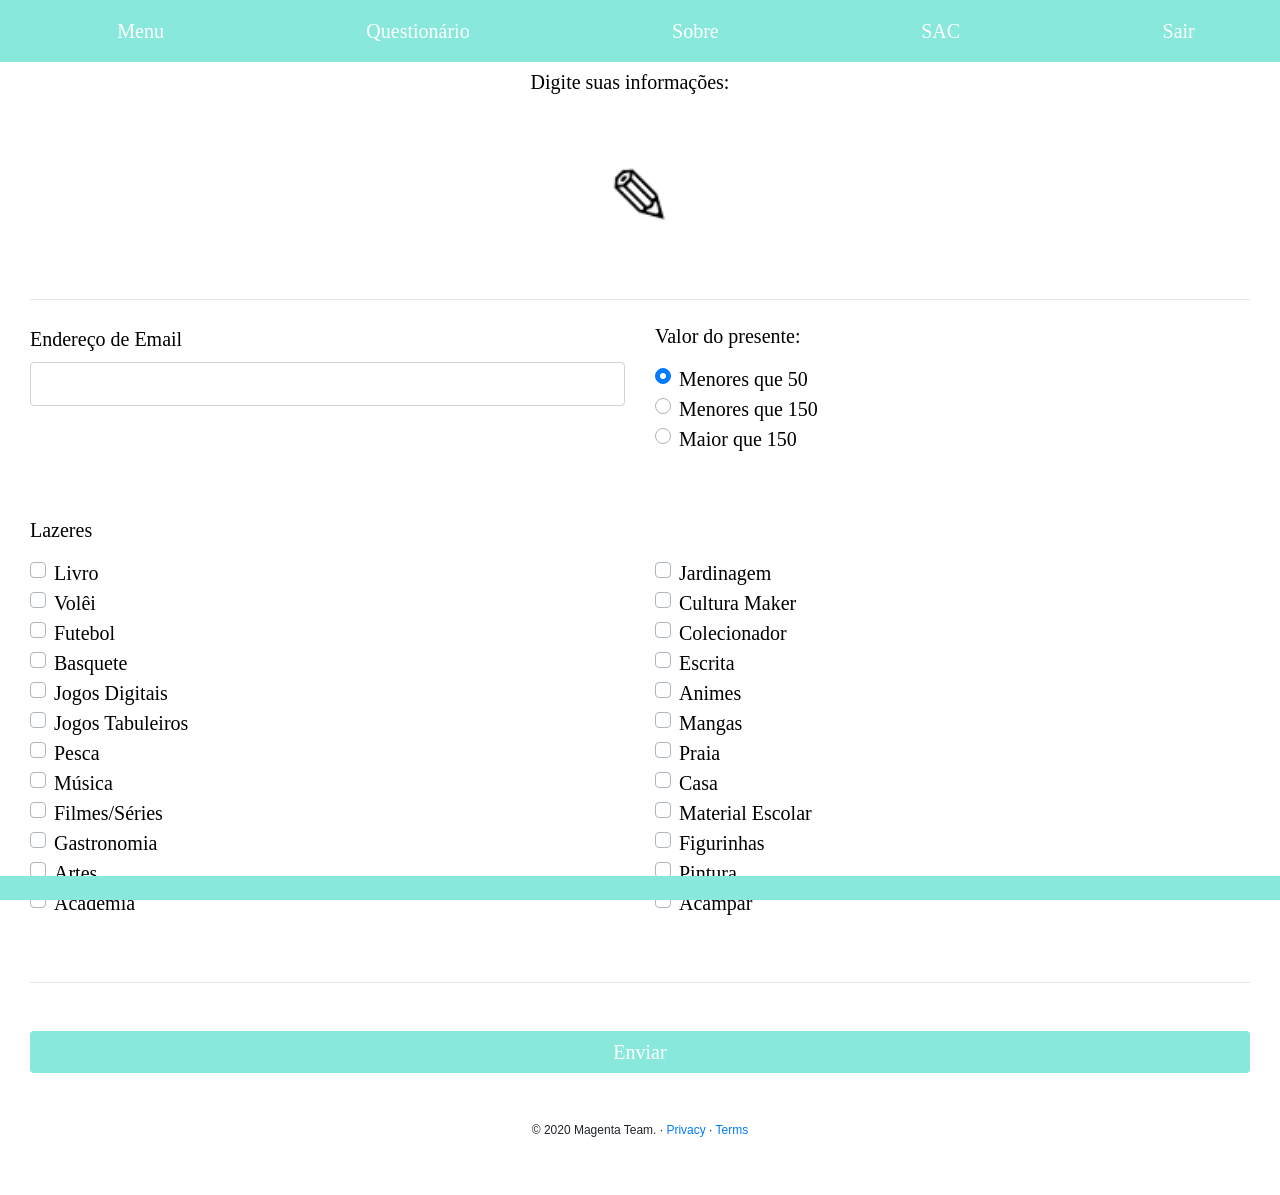
<file: src/resources/Formulario2.html>
<!DOCTYPE html>
<html lang = pt-br>
    <head>
        <meta charset = "UTF-8">
        <meta name = "viewport" content = "width=device-width, initial-scale=1, shrink-to-fit=no">
        <meta name = "author" content = "Letícia Americano Lucas, Ludmila Bruna Santos Nascimento, Marcus Any Cury Vinagre Silva, Victor Leite de Andrade">
        <title>My Gift</title>
        <link rel="stylesheet" href = "https://stackpath.bootstrapcdn.com/bootstrap/4.4.1/css/bootstrap.min.css" integrity = "sha384-Vkoo8x4CGsO3+Hhxv8T/Q5PaXtkKtu6ug5TOeNV6gBiFeWPGFN9MuhOf23Q9Ifjh" crossorigin = "anonymous">
        <link rel = "stylesheet" href = "Css/Formulario.css">
        <link rel = "stylesheet" href = "Css/SiteComandosQEuNCompreendoB.css">
        <link rel = "stylesheet" href = "Css/Header.css">
        <link rel = "stylesheet" href = "Css/Footer.css">    
    </head>
    <body>
        <!--Header-->
        <header class = "Header fixed-top" id = "Header">
            <!--Menu: Menu, Produto, Sobre, Questionario, Perfil-->
            <nav class = "navbar navbar-expand-xl" style = "background-color: #88e8dc;">
                <h4 class = "text-white Nome">My Gift</h4>
                <button class = "navbar-toggler" type = "button" data-toggle = "collapse" data-target = "#navbarSupportedContent" aria-controls = "navbarSupportedContent" aria-expanded = "false" aria-label = "Toggle navigation" style = "outline: none;">
                    <svg width = "1em" height = "1em" viewBox = "0 0 16 16" class = "bi bi-justify" fill = "white" xmlns = "http://www.w3.org/2000/svg">
                        <path fill-rule = "evenodd" d = "M2 12.5a.5.5 0 0 1 .5-.5h11a.5.5 0 0 1 0 1h-11a.5.5 0 0 1-.5-.5zm0-3a.5.5 0 0 1 .5-.5h11a.5.5 0 0 1 0 1h-11a.5.5 0 0 1-.5-.5zm0-3a.5.5 0 0 1 .5-.5h11a.5.5 0 0 1 0 1h-11a.5.5 0 0 1-.5-.5zm0-3a.5.5 0 0 1 .5-.5h11a.5.5 0 0 1 0 1h-11a.5.5 0 0 1-.5-.5z"/>
                    </svg>
                </button>
                <div class = "collapse navbar-collapse" id = "navbarSupportedContent">
                    <div class = "Menu_Centro">
                        <ul class = "navbar-nav Espaçamento">
                            <!--Menu-->
                            <li class="nav-item text-center">
                                <a class = "nav-link Header_Menu nav-item-custom text-white" id = "menu" href = "Site.html">Menu</a>
                            </li>
                            <!--Questionario-->
                            <li class="nav-item text-center dropdown">
                                <div class="dropdown nav-item">
                                    <a class = " nav-link Header_Menu nav-item-custom text-white" id = "sac" href = "#" role = "button" id = "dropdownMenuLink" data-toggle = "dropdown" aria-haspopup = "true" aria-expanded = "false">Questionário</a>
                                    <div class = "dropdown-menu" aria-labelledby = "dropdownMenuLink">
                                        <a class = "dropdown-item Menu_DropDown text-center" href = "Formulario.html">Presenteado</a>
                                        <a class = "dropdown-item Menu_DropDown text-center" href = "Formulario2.html">Auto Presenteado</a>
                                    </div>
                                </div>
                            </li>
                            <!--Sobre-->
                            <li class="nav-item text-center">
                                <a class = "nav-link Header_Menu nav-item-custom text-white" id = "sobre" href = "Sobre.html">Sobre</a>
                            </li>
                            <!--SAC-->
                            <li class="nav-item text-center">
                                <a class = "nav-link Header_Menu nav-item-custom text-white" id = "sac" href = "SAC.html">SAC</a>
                            </li>
                            <!--Sair-->
                            <li class = "nav-item text-center">
                                <a class = "nav-link Header_Menu nav-item-custom text-white" id = "sair" href = "Index.html">Sair</a>
                            </li>
                        </ul>
                    </div>
                </div>
            </nav>
        </header>
        <main class = "main container-fluid espaço" id = "main">
            <div class = "col-12 order-md-1">
                <h4 class = "mt-5 mb-5 text-center Letra_Formulario">
                    Digite suas informações:
                </h4>
                <img src = "Imagem/Presenteprasi.png" alt = "Descrição" class = " mb-5 mx-auto d-block AutoFormulario_Imagem">
                <hr class = "mb-4">
                <form class = "needs-validation" novalidate>
                    <div class = "row">
                        <div class = "mb-3 col-6"> 
                            <label for = "email" class = "Letra_Formulario">
                               Endereço de Email
                            </label>
                            <input type = "email" name="email" id = "inputemail" class = "form-control Letra_Formulario" required >
                        </div>
                        <!--Valor-->
                        <div class = "col-6">
                            <h4 class = "Letra_Formulario">
                                Valor do presente:
                            </h4>
                            <div class = "d-block my-3">
                                <div class = "custom-control custom-radio">
                                    <input id = "me50" name = "valor" type = "radio" class = "custom-control-input" value = "-" checked required>
                                    <label class = "custom-control-label Letra_Formulario" for = "me50">
                                        Menores que 50
                                    </label>
                                </div>
                                <div class = "custom-control custom-radio">
                                    <input id = "50e150" name = "valor" type = "radio" class="custom-control-input" value = "1" required>
                                    <label class = "custom-control-label Letra_Formulario" for = "50e150">
                                        Menores que 150
                                    </label>
                                </div>
                                <div class = "custom-control custom-radio">
                                    <input id = "ma150" name = "valor" type = "radio" class = "custom-control-input" value = "+" required>
                                    <label class = "custom-control-label Letra_Formulario" for = "ma150">
                                        Maior que 150
                                    </label>
                                </div>
                            </div>
                        </div>
                    </div>
                    <!--Hobbies-->
                    <h4 class = "mb-3 Letra_Formulario mt-5">
                        Lazeres
                    </h4>
                    <div class = "row">
                        <div class = "col-md-6 mb-5">
                            <!--Livro-->
                            <div class = "custom-control custom-checkbox">
                                <input type = "checkbox" class = "custom-control-input" id = "Livro" name = "0">
                                <label class = "custom-control-label Letra_Formulario" for = "Livro">
                                    Livro
                                </label>
                            </div>
                            <!--Volêi-->
                            <div class = "custom-control custom-checkbox">
                                <input type = "checkbox" class="custom-control-input" id = "Volei" name = "1">
                                <label class = "custom-control-label Letra_Formulario" for = "Volei">
                                    Volêi
                                </label>
                            </div>
                            <!--Futebol-->
                            <div class = "custom-control custom-checkbox">
                                <input type = "checkbox" class="custom-control-input" id = "Futebol" name = "2">
                                <label class = "custom-control-label Letra_Formulario" for = "Futebol">
                                    Futebol
                                </label>
                            </div>
                            <!--Basquete-->
                            <div class = "custom-control custom-checkbox">
                                <input type = "checkbox" class = "custom-control-input" id = "Basquete" name = "3">
                                <label class = "custom-control-label Letra_Formulario" for = "Basquete">
                                    Basquete
                                </label>
                            </div>
                            <!--Jogos Digitais-->
                            <div class = "custom-control custom-checkbox">
                                <input type = "checkbox" class = "custom-control-input" id = "Jogos_Digitais" name = "4">
                                <label class = "custom-control-label Letra_Formulario" for = "Jogos_Digitais">
                                    Jogos Digitais
                                </label>
                            </div>
                            <!--Jogos Tabuleiros-->
                            <div class = "custom-control custom-checkbox">
                                <input type = "checkbox" class = "custom-control-input" id = "Jogos_Tabuleiros" name = "5">
                                <label class = "custom-control-label Letra_Formulario" for = "Jogos_Tabuleiros">
                                    Jogos Tabuleiros
                                </label>
                            </div>
                            <!--Pesca-->
                            <div class = "custom-control custom-checkbox">
                                <input type = "checkbox" class="custom-control-input" id = "Pesca" name = "6">
                                <label class = "custom-control-label Letra_Formulario" for = "Pesca">
                                    Pesca
                                </label>
                            </div>
                            <!--Música-->
                            <div class = "custom-control custom-checkbox">
                                <input type = "checkbox" class = "custom-control-input" id = "Musica" name = "7">
                                <label class = "custom-control-label Letra_Formulario" for = "Musica">
                                    Música
                                </label>
                            </div>
                            <!--Filmes/Séries-->
                            <div class = "custom-control custom-checkbox">
                                <input type = "checkbox" class = "custom-control-input" id = "Filmes_Series" name = "8">
                                <label class = "custom-control-label Letra_Formulario" for = "Filmes_Series">
                                    Filmes/Séries
                                </label>
                            </div>
                            <!--Gastronomia-->
                            <div class = "custom-control custom-checkbox">
                                <input type = "checkbox" class = "custom-control-input" id = "Gastronomia" name = "9">
                                <label class = "custom-control-label Letra_Formulario" for = "Gastronomia">
                                    Gastronomia
                                </label>
                            </div>
                            <!--Artes-->
                            <div class = "custom-control custom-checkbox">
                                <input type = "checkbox" class="custom-control-input" id = "Artes" name = "10">
                                <label class = "custom-control-label Letra_Formulario" for = "Artes">
                                    Artes
                                </label>
                            </div>
                            <!--Academia-->
                            <div class = "custom-control custom-checkbox">
                                <input type = "checkbox" class = "custom-control-input" id = "Academia" name = "11">
                                <label class = "custom-control-label Letra_Formulario" for = "Academia">
                                    Academia
                                </label>
                            </div>
                        </div>
                        <div class = "col-md-6 mb-5">
                            <!--Jardinagem-->
                            <div class = "custom-control custom-checkbox">
                                <input type = "checkbox" class = "custom-control-input" id = "Jardinagem" name = "12">
                                <label class = "custom-control-label Letra_Formulario" for = "Jardinagem">
                                    Jardinagem
                                </label>
                            </div>
                            <!--Cultura Maker-->
                            <div class = "custom-control custom-checkbox">
                                <input type = "checkbox" class="custom-control-input" id = "Cultura_Maker" name = "13">
                                <label class = "custom-control-label Letra_Formulario" for = "Cultura_Maker">
                                    Cultura Maker
                                </label>
                            </div>
                            <!--Colecionador de Antiguidades-->
                            <div class = "custom-control custom-checkbox">
                                <input type = "checkbox" class="custom-control-input" id = "Colecionador" name = "14">
                                <label class = "custom-control-label Letra_Formulario" for = "Colecionador">
                                    Colecionador
                                </label>
                            </div>
                            <!--Escrita-->
                            <div class = "custom-control custom-checkbox">
                                <input type = "checkbox" class = "custom-control-input" id = "Escrita" name = "15">
                                <label class = "custom-control-label Letra_Formulario" for = "Escrita">
                                    Escrita
                                </label>
                            </div>
                            <!--Animes-->
                            <div class = "custom-control custom-checkbox">
                                <input type = "checkbox" class = "custom-control-input" id = "Animes" name = "16">
                                <label class = "custom-control-label Letra_Formulario" for = "Animes">
                                    Animes
                                </label>
                            </div>
                            <!--Mangas-->
                            <div class = "custom-control custom-checkbox">
                                <input type = "checkbox" class = "custom-control-input" id = "Mangas" name = "17">
                                <label class = "custom-control-label Letra_Formulario" for = "Mangas">
                                    Mangas
                                </label>
                            </div>
                            <!--Praia-->
                            <div class = "custom-control custom-checkbox">
                                <input type = "checkbox" class="custom-control-input" id = "Praia" name = "18">
                                <label class = "custom-control-label Letra_Formulario" for = "Praia">
                                    Praia
                                </label>
                            </div>
                            <!--Casa-->
                            <div class = "custom-control custom-checkbox">
                                <input type = "checkbox" class = "custom-control-input" id = "Casa" name = "19">
                                <label class = "custom-control-label Letra_Formulario" for = "Casa">
                                    Casa
                                </label>
                            </div>
                            <!--Material Escolar-->
                            <div class = "custom-control custom-checkbox">
                                <input type = "checkbox" class = "custom-control-input" id = "Material_Escolar" name = "20">
                                <label class = "custom-control-label Letra_Formulario" for = "Material_Escolar">
                                    Material Escolar
                                </label>
                            </div>
                            <!--Figurinhas de Ação-->
                            <div class = "custom-control custom-checkbox">
                                <input type = "checkbox" class = "custom-control-input" id = "Figurinhas" name = "21">
                                <label class = "custom-control-label Letra_Formulario" for = "Figurinhas">
                                    Figurinhas
                                </label>
                            </div>
                            <!--Pintura-->
                            <div class = "custom-control custom-checkbox">
                                <input type = "checkbox" class="custom-control-input" id = "Pintura" name = "22">
                                <label class = "custom-control-label Letra_Formulario" for = "Pintura">
                                    Pintura
                                </label>
                            </div>
                            <!--Acampar-->
                            <div class = "custom-control custom-checkbox">
                                <input type = "checkbox" class = "custom-control-input" id = "Acampar" name = "23">
                                <label class = "custom-control-label Letra_Formulario" for = "Acampar">
                                    Acampar
                                </label>
                            </div>
                        </div>
                    </div>
                    <hr class = "mb-4">
                    <a href = "Resposta.html">
                        <button class = "btn Borda btn-block Letra_Botao btn-login mt-5">Enviar</button>
                    </a>
                </form>
            <!--Copyright-->
            <p class = "Copyright text-center mt-5">&copy; 2020 Magenta Team. &middot; <a href="#">Privacy</a> &middot; <a href="#">Terms</a></p>
            </div>
        </main>  
        <!--Footer-->
        <footer class = "Footer fixed-bottom" id = Footer>
            <div style = "background-color: #88e8dc;"><br></div>
            <div class="w-100"></div>
        </footer>
        <script src = "https://code.jquery.com/jquery-3.5.1.min.js"></script>
        <script src = "https://cdn.jsdelivr.net/npm/popper.js@1.16.0/dist/umd/popper.min.js"></script>
        <script src = "https://stackpath.bootstrapcdn.com/bootstrap/4.4.1/js/bootstrap.min.js"></script>
        <script src = "Javascript/AutoFormulario.js"></script>
    </body>
</html>
</file>
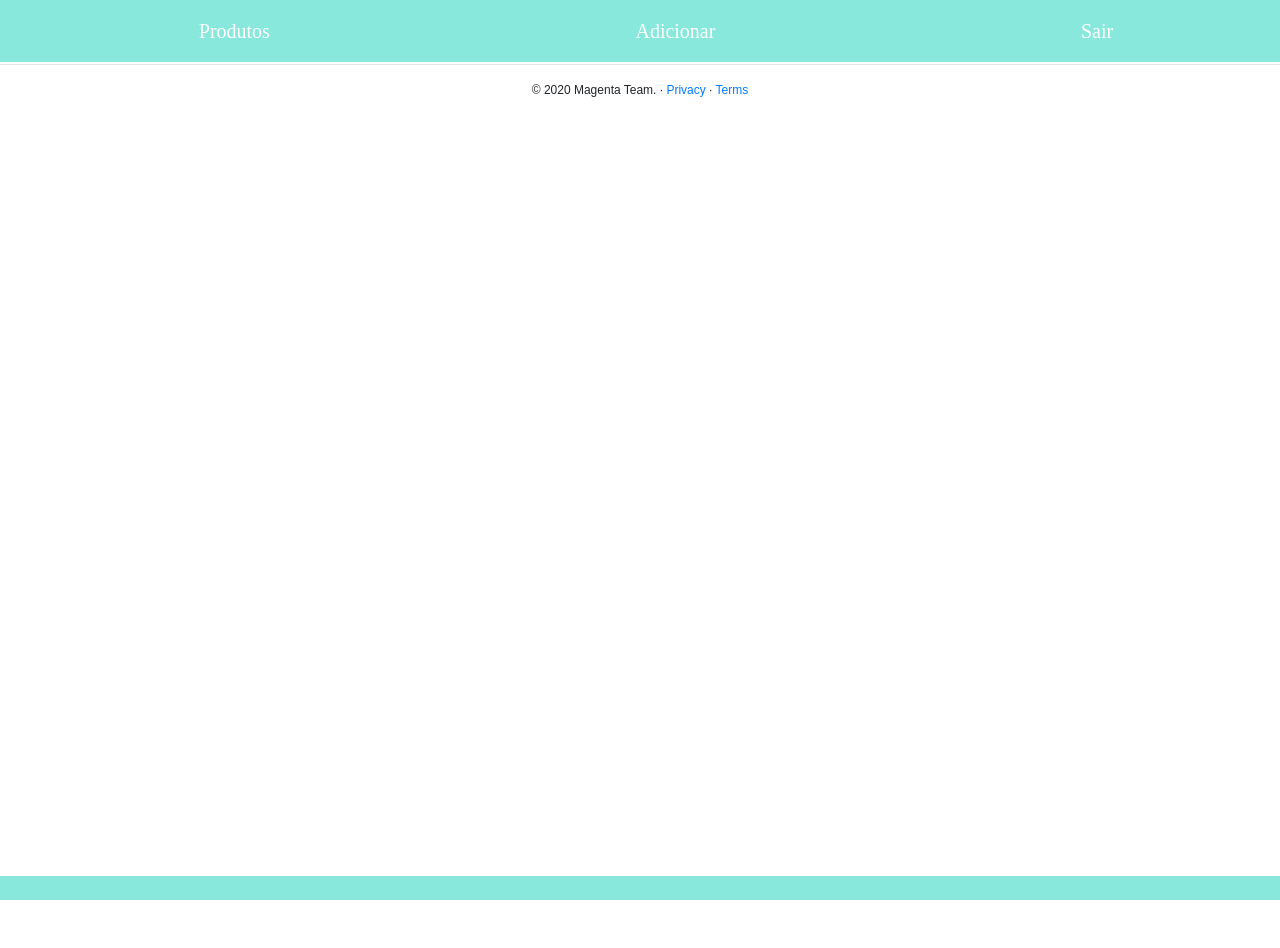
<file: src/resources/Produtos.html>
<!DOCTYPE html>
<html lang = pt-br>
    <head>
        <meta charset = "UTF-8">
        <meta name = "viewport" content = "width=device-width, initial-scale=1, shrink-to-fit=no">
        <meta name = "author" content = "Letícia Americano Lucas, Ludmila Bruna Santos Nascimento, Marcus Any Cury Vinagre Silva, Victor Leite de Andrade">
        <title>My Gift</title>
        <link rel="stylesheet" href = "https://stackpath.bootstrapcdn.com/bootstrap/4.4.1/css/bootstrap.min.css" integrity = "sha384-Vkoo8x4CGsO3+Hhxv8T/Q5PaXtkKtu6ug5TOeNV6gBiFeWPGFN9MuhOf23Q9Ifjh" crossorigin = "anonymous">
        <link rel = "stylesheet" href = "Css/SiteComandosQEuNCompreendoB.css">
        <link rel = "stylesheet" href = "Css/Produto.css">
        <link rel = "stylesheet" href = "Css/Footer.css">
        <link rel = "stylesheet" href = "Css/Header.css">
    </head>
    <body>
        <!--Header-->
        <header class = "Header fixed-top" id = "Header">
            <!--Menu: Menu, Produto, Sobre, Questionario, Perfil-->
            <nav class = "navbar navbar-expand-xl" style = "background-color: #88e8dc;">
                <h4 class = "text-white Nome">My Gift</h4>
                <button class = "navbar-toggler" type = "button" data-toggle = "collapse" data-target = "#navbarSupportedContent" aria-controls = "navbarSupportedContent" aria-expanded = "false" aria-label = "Toggle navigation" style = "outline: none;">
                    <svg width = "1em" height = "1em" viewBox = "0 0 16 16" class = "bi bi-justify" fill = "white" xmlns = "http://www.w3.org/2000/svg">
                        <path fill-rule = "evenodd" d = "M2 12.5a.5.5 0 0 1 .5-.5h11a.5.5 0 0 1 0 1h-11a.5.5 0 0 1-.5-.5zm0-3a.5.5 0 0 1 .5-.5h11a.5.5 0 0 1 0 1h-11a.5.5 0 0 1-.5-.5zm0-3a.5.5 0 0 1 .5-.5h11a.5.5 0 0 1 0 1h-11a.5.5 0 0 1-.5-.5zm0-3a.5.5 0 0 1 .5-.5h11a.5.5 0 0 1 0 1h-11a.5.5 0 0 1-.5-.5z"/>
                    </svg>
                </button>
                <div class = "collapse navbar-collapse" id = "navbarSupportedContent">
                    <div class = "Menu_Centro">
                        <ul class = "navbar-nav Espaçamento">
                            <!--Produtos-->
                            <li class="nav-item text-center">
                                <a class = "nav-link Header_Menu nav-item-custom text-white" id = "produtos" href = "Produtos.html">Produtos</a>
                            </li>
                            <!--Adiciornar-->
                            <li class="nav-item text-center">
                                <a class = "nav-link Header_Menu nav-item-custom text-white" id = "adicionar" href = "Adicionar.html">Adicionar</a>
                            </li>
                            <!--Sair-->
                            <li class = "nav-item text-center">
                                <a class = "nav-link Header_Menu nav-item-custom text-white" id = "sair" href = "Index.html">Sair</a>
                            </li>
                        </ul>
                    </div>
                </div>
            </nav>
        </header>
        <!--Main-->
        <main class = "row mt-5" id = "Main">
        </main>
        <hr class="my-3">
        <!--Copyright-->
        <p class = "Copyright text-center">&copy; 2020 Magenta Team. &middot; <a href="#">Privacy</a> &middot; <a href="#">Terms</a></p>
        <!--Footer-->
        <!--Footer-->
        <footer class = "Footer fixed-bottom" id = Footer>
            <div style = "background-color: #88e8dc;"><br></div>
            <div class="w-100"></div>
        </footer>
        <script src = "https://code.jquery.com/jquery-3.5.1.min.js"></script>
        <script src = "https://cdn.jsdelivr.net/npm/popper.js@1.16.0/dist/umd/popper.min.js"></script>
        <script src = "https://stackpath.bootstrapcdn.com/bootstrap/4.4.1/js/bootstrap.min.js"></script>
        <script src="Javascript/Produto.js"></script>
    </body>
</html>
</file>
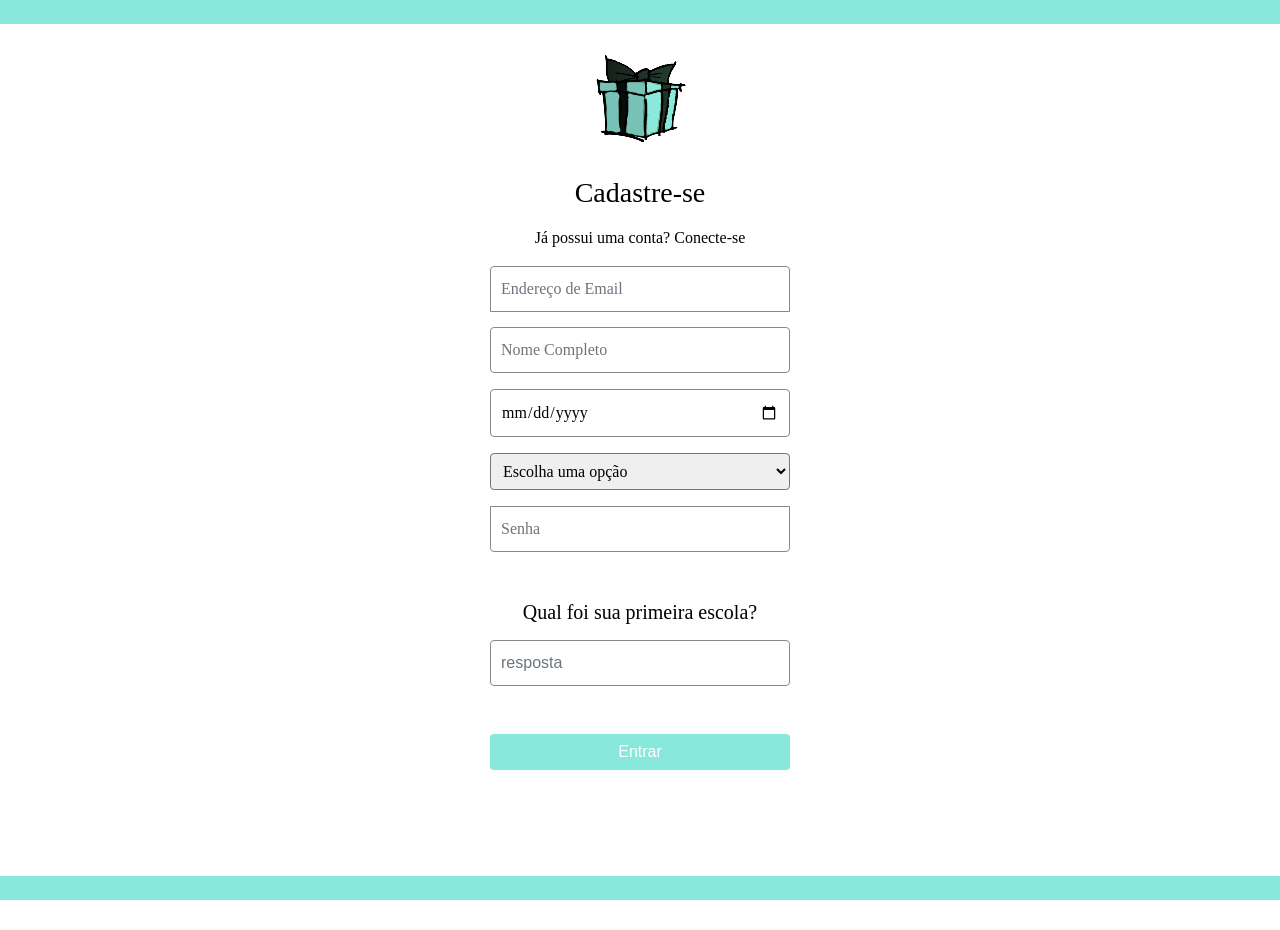
<file: src/resources/Registrar.html>
<!DOCTYPE html>
<html lang = pt-br>
    <head>
        <meta charset = "UTF-8">
        <meta name = "viewport" content = "width=device-width, initial-scale=1, shrink-to-fit=no">
        <meta name = "author" content = "Letícia Americano Lucas, Ludmila Bruna Santos Nascimento, Marcus Any Cury Vinagre Silva, Victor Leite de Andrade">
        <title>My Gift</title>
        <link rel="stylesheet" href = "https://stackpath.bootstrapcdn.com/bootstrap/4.4.1/css/bootstrap.min.css" integrity = "sha384-Vkoo8x4CGsO3+Hhxv8T/Q5PaXtkKtu6ug5TOeNV6gBiFeWPGFN9MuhOf23Q9Ifjh" crossorigin = "anonymous">
        <link rel = "stylesheet" href = "Css/Registrar.css">
        <link rel = "stylesheet" href = "Css/SiteComandosQEuNCompreendoB.css">
        <link rel = "stylesheet" href = "Css/Footer.css">
        <link rel = "stylesheet" href = "Css/Header.css">    
    </head>
    <body>
        <!--Header-->
        <header class = "Header fixed-top" id = "Header">
            <div style = "background-color: #88e8dc;"><br></div>
        </header>
        <main class = "Main text-center container-fluid espaço" id = "Main">
            <img src = "Imagem/Logo_Inscreva.png" class = "text-center mt-3 rounded">
            <form class = "form-signin" method="post">
                <div class = "container-margin-login">
                    <h3 class = "mb-3 mt-3 font-weight-light Registrar_Letra">Cadastre-se</h3>
                    <div class = "Registrar_Letra mt-3 mb-3">
                        <p>Já possui uma conta?<a href = "Index.html" class = "Registrar_Letra"> Conecte-se</a></p>
                    </div>
                    <!--Endereço de Email-->
                    <div class = "mb-3"> 
                        <label for = "inputEmail" class = "sr-only">Endereço de Email</label>
                        <input type = "email" name="email" id = "inputemail" class = "form-control Registrar_Letra" placeholder = "Endereço de Email" required >
                    </div>
                    <!--Nome Completo-->
                    <label for = "inputname" class = "sr-only">Nome Completo</label>
                    <input type = "text" name="nome" id = "inputname"  class = "form-control Registrar_Letra mt-3" placeholder = "Nome Completo" required>
                    <!--Data-->
                    <label for = "inputdate" class = "Registrar_Letra sr-only">Data</label>
                    <input type = "date" name="datanascimento" id = "inputdate" class = "form-control Registrar_Letra mt-3" required>
                    <!--Sexo-->
                    <div class = " mt-3">
                        <select name = "genero" class = "p-2 rounded w-100 Registrar_Letra" id="Sexo">
                            <option value = "Escolha">Escolha uma opção</option>
                            <option value = "Masculino">Masculino</option>
                            <option value = "Feminino">Feminino</option>
                            <option value = "Outros">Outros</option>
                        </select>
                    </div>
                    <label for = "inputsenha" class = "sr-only mb-5">Senha</label>
                    <input type = "password" name="senha" id = "inputsenha" class = "form-control Registrar_Letra mt-3" placeholder = "Senha" required>
                    <h5 class = "mb-3 mt-5 font-weight-light Registrar_Letra"><b>Qual foi sua primeira escola?</b></h5>
                    <label for = "inputchave" class = "sr-only mb-5">Resposta</label>
                    <input type = "text" id = "inputchave" class = " form-control Entrar_Letra" name="resposta" placeholder = "resposta" required>
                    <div id="error_message"></div>
                    <button type="submit" class = "btn Borda btn-block Email_Letra btn-login mt-5">Entrar</button>
                </div>
            </form>
        </main>
        <!--Footer-->
        <footer class = "Footer fixed-bottom" id = "Footer">
            <div style = "background-color: #88e8dc;"><br></div>
        </fotter>
        <script src = "https://code.jquery.com/jquery-3.5.1.min.js"></script>
        <script src = "https://cdn.jsdelivr.net/npm/popper.js@1.16.0/dist/umd/popper.min.js"></script>
        <script src = "https://stackpath.bootstrapcdn.com/bootstrap/4.4.1/js/bootstrap.min.js"></script>
        <script src="./Javascript/Register.js"></script>
    </body>
</html>
</file>
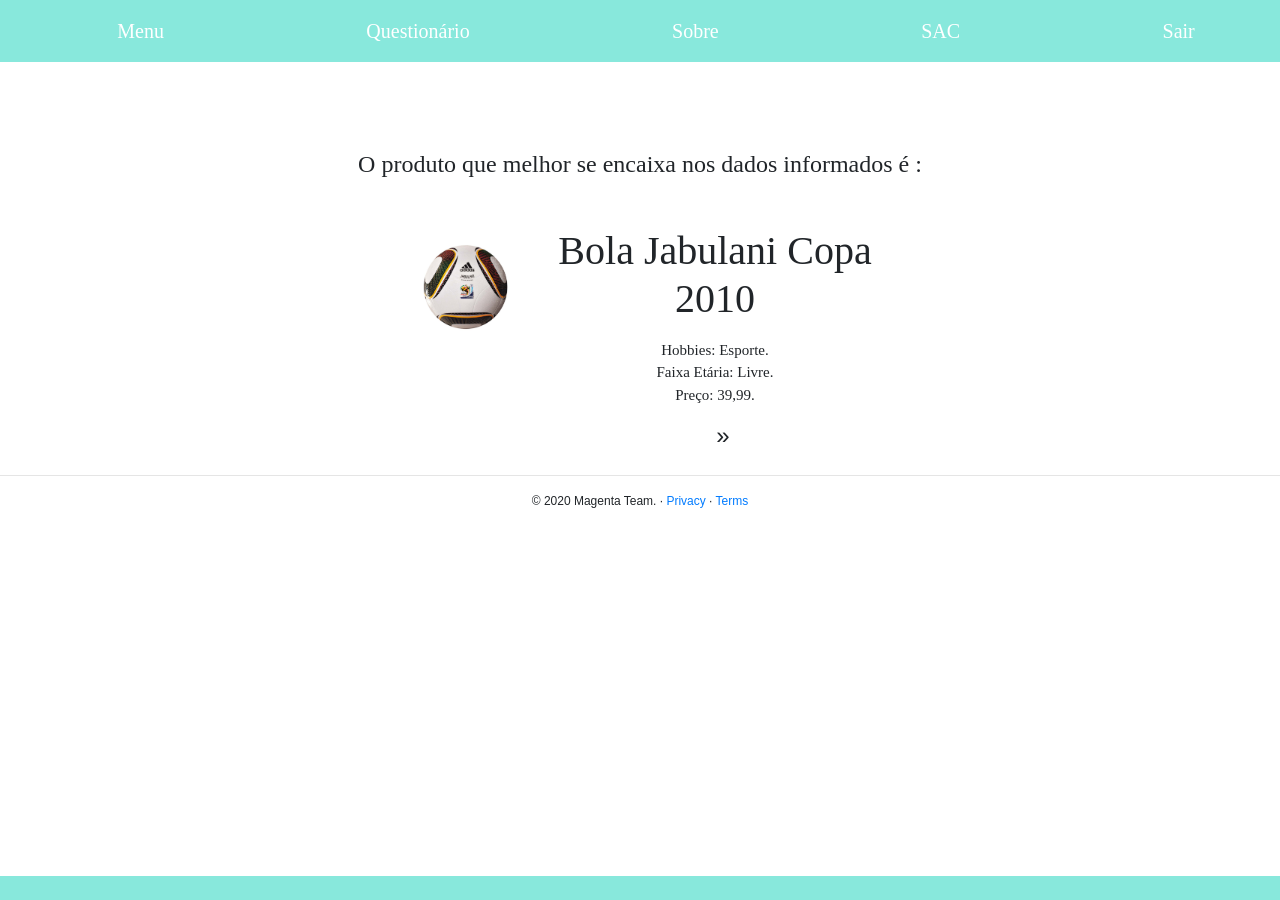
<file: src/resources/Resposta.html>
<!DOCTYPE html>
<html lang = pt-br>
    <head>
        <meta charset = "UTF-8">
        <meta name = "viewport" content = "width=device-width, initial-scale=1, shrink-to-fit=no">
        <meta name = "author" content = "Letícia Americano Lucas, Ludmila Bruna Santos Nascimento, Marcus Any Cury Vinagre Silva, Victor Leite de Andrade">
        <title>My Gift</title>
        <link rel="stylesheet" href = "https://stackpath.bootstrapcdn.com/bootstrap/4.4.1/css/bootstrap.min.css" integrity = "sha384-Vkoo8x4CGsO3+Hhxv8T/Q5PaXtkKtu6ug5TOeNV6gBiFeWPGFN9MuhOf23Q9Ifjh" crossorigin = "anonymous">
        <link rel = "stylesheet" href = "Css/Resposta.css">
        <link rel = "stylesheet" href = "Css/SiteComandosQEuNCompreendoB.css">
        <link rel = "stylesheet" href = "Css/Footer.css">
        <link rel = "stylesheet" href = "Css/Header.css">    
    </head>
    <body>
        <!--Header-->
        <header class = "Header fixed-top" id = "Header">
            <!--Menu: Menu, Produto, Sobre, Questionario, Perfil-->
            <nav class = "navbar navbar-expand-xl" style = "background-color: #88e8dc;">
                <h4 class = "text-white Nome">My Gift</h4>
                <button class = "navbar-toggler" type = "button" data-toggle = "collapse" data-target = "#navbarSupportedContent" aria-controls = "navbarSupportedContent" aria-expanded = "false" aria-label = "Toggle navigation" style = "outline: none;">
                    <svg width = "1em" height = "1em" viewBox = "0 0 16 16" class = "bi bi-justify" fill = "white" xmlns = "http://www.w3.org/2000/svg">
                        <path fill-rule = "evenodd" d = "M2 12.5a.5.5 0 0 1 .5-.5h11a.5.5 0 0 1 0 1h-11a.5.5 0 0 1-.5-.5zm0-3a.5.5 0 0 1 .5-.5h11a.5.5 0 0 1 0 1h-11a.5.5 0 0 1-.5-.5zm0-3a.5.5 0 0 1 .5-.5h11a.5.5 0 0 1 0 1h-11a.5.5 0 0 1-.5-.5zm0-3a.5.5 0 0 1 .5-.5h11a.5.5 0 0 1 0 1h-11a.5.5 0 0 1-.5-.5z"/>
                    </svg>
                </button>
                <div class = "collapse navbar-collapse" id = "navbarSupportedContent">
                    <div class = "Menu_Centro">
                        <ul class = "navbar-nav Espaçamento">
                            <!--Menu-->
                            <li class="nav-item text-center">
                                <a class = "nav-link Header_Menu nav-item-custom text-white" id = "menu" href = "Site.html">Menu</a>
                            </li>
                            <!--Questionario-->
                            <li class="nav-item text-center dropdown">
                                <div class="dropdown nav-item">
                                    <a class = " nav-link Header_Menu nav-item-custom text-white" id = "sac" href = "#" role = "button" id = "dropdownMenuLink" data-toggle = "dropdown" aria-haspopup = "true" aria-expanded = "false">Questionário</a>
                                    <div class = "dropdown-menu" aria-labelledby = "dropdownMenuLink">
                                        <a class = "dropdown-item Menu_DropDown text-center" href = "Formulario.html">Presenteado</a>
                                        <a class = "dropdown-item Menu_DropDown text-center" href = "Formulario2.html">Auto Presenteado</a>
                                    </div>
                                </div>
                            </li>
                            <!--Sobre-->
                            <li class="nav-item text-center">
                                <a class = "nav-link Header_Menu nav-item-custom text-white" id = "sobre" href = "Sobre.html">Sobre</a>
                            </li>
                            <!--SAC-->
                            <li class="nav-item text-center">
                                <a class = "nav-link Header_Menu nav-item-custom text-white" id = "sac" href = "SAC.html">SAC</a>
                            </li>
                            <!--Sair-->
                            <li class = "nav-item text-center">
                                <a class = "nav-link Header_Menu nav-item-custom text-white" id = "sair" href = "Index.html">Sair</a>
                            </li>
                        </ul>
                    </div>
                </div>
            </nav>
        </header>
        <main class = "espaço">
            <h4 class = "text-center Titulo mb-5">O produto que melhor se encaixa nos dados informados é :</h4>
            <div class = "row d-flex justify-content-center" id="item">
                <div class = "text-center container-margin-login">
                    <li class = "media text-center">
                        <img src="Imagem/Jabulani.png"  class = "Imagem_Produto container-fluid" alt = "Descrição">
                        <div class="media-body">
                            <h2 class = "Produto mb-3">Bola Jabulani Copa 2010</h2>
                            <p class = "lead Descrição ml-mt-5">Hobbies: Esporte.<br>Faixa Etária: Livre.<br>Preço: 39,99.</p>
                            <h4 class = "MTexto ml-3">&raquo;</h4>
                        </div>
                    </li>
                </div>
            </div>
            <hr class = "my-3 container-fluid">
            <!--Copyright-->
            <p class = "Copyright text-center">&copy; 2020 Magenta Team. &middot; <a href="#">Privacy</a> &middot; <a href="#">Terms</a></p>
        </main>
        <!--Footer-->
        <footer class = "Footer fixed-bottom" id = Footer>
            <div style = "background-color: #88e8dc;"><br></div>
            <div class="w-100"></div>
        </footer>
        <script src = "https://code.jquery.com/jquery-3.5.1.min.js"></script>
        <script src = "https://cdn.jsdelivr.net/npm/popper.js@1.16.0/dist/umd/popper.min.js"></script>
        <script src = "https://stackpath.bootstrapcdn.com/bootstrap/4.4.1/js/bootstrap.min.js"></script>
        <script src="./Javascript/Resposta.js"></script>
    </body>
</html>
</file>
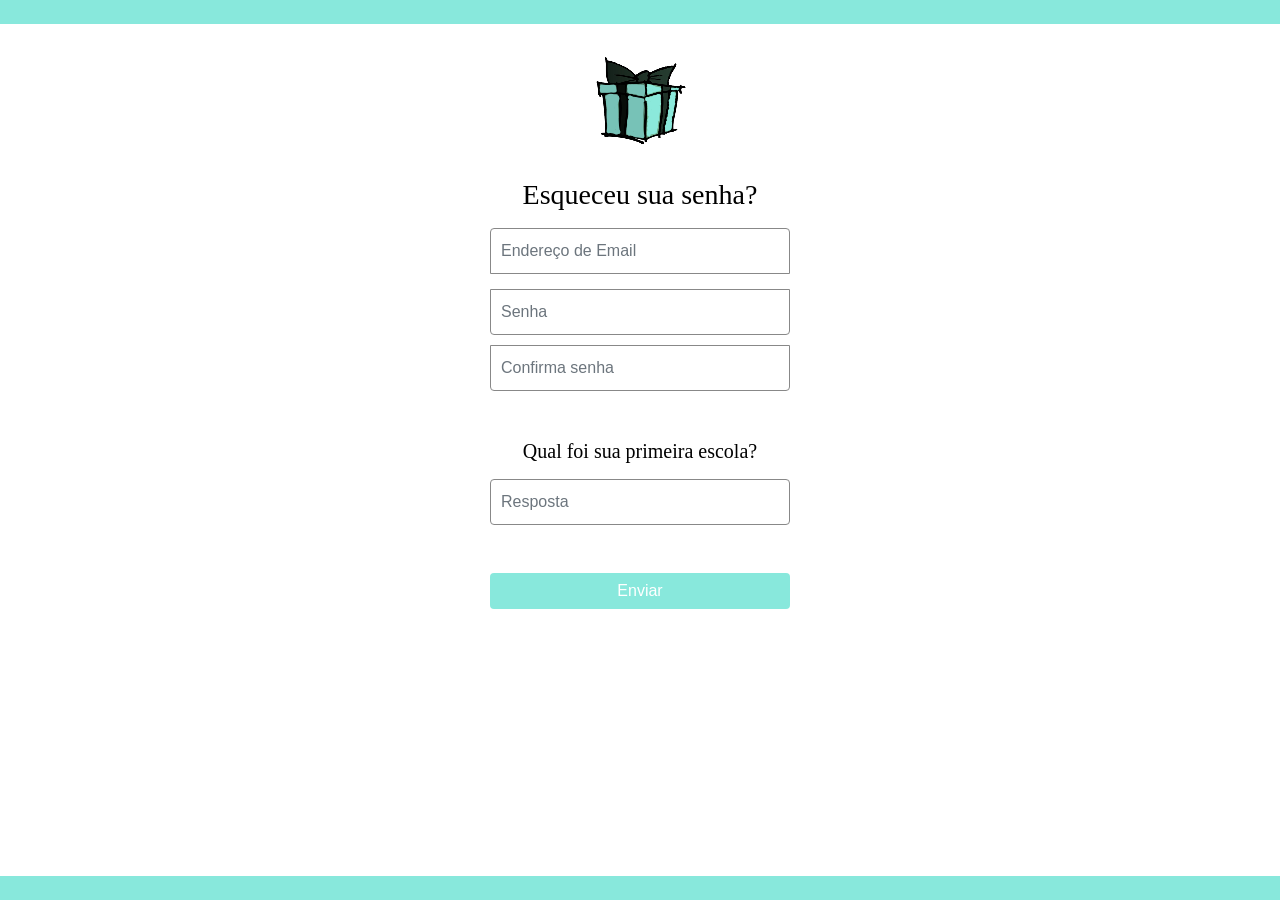
<file: src/resources/Senha.html>
<!DOCTYPE html>
<html lang = pt-br>
    <head>
        <meta charset = "UTF-8">
        <meta name = "viewport" content = "width=device-width, initial-scale=1, shrink-to-fit=no">
        <meta name = "author" content = "Letícia Americano Lucas, Ludmila Bruna Santos Nascimento, Marcos Any Cury Vinagre Silva, Victor Leite de Andrade">
        <title>My Gift</title>
        <link rel = "stylesheet" href = "https://stackpath.bootstrapcdn.com/bootstrap/4.4.1/css/bootstrap.min.css" integrity = "sha384-Vkoo8x4CGsO3+Hhxv8T/Q5PaXtkKtu6ug5TOeNV6gBiFeWPGFN9MuhOf23Q9Ifjh" crossorigin = "anonymous">
        <link rel = "stylesheet" href = "Css/Senha.css">
        <link rel = "stylesheet" href = "Css/Footer.css">
        <link rel = "stylesheet" href = "Css/Header.css">
        <link rel = "stylesheet" href = "Css/SiteComandosQEuNCompreendoB.css">
    </head>
    <body>
        <header class = "Header fixed-top" id = "Header">
            <div style = "background-color: #88e8dc;"><br></div>
        </header>
        <main class = "Main text-center container-fluid " id = "Main">
            <a href = "Index.html"><img src = "Imagem/Logo_Inscreva.png" class = "text-center mt-5 mb-3 rounded"></a>
            <form class = "form-signin" id = "form-login">
                <div class = "container-margin-login">
                    <h3 class = "mb-3 font-weight-light SenhaLetra"><b>Esqueceu sua senha?</b></h3>
                    <!--Endereço de Email-->
                    <div class = "mb-3"> 
                        <label for = "inputEmail" class = "sr-only">Endereço de Email</label>
                        <input type = "email" name="email" id = "inputemail" class = "form-control Entrar_Letra" placeholder = "Endereço de Email" required >
                    </div>
                    <!--Senha-->
                    <label for = "inputsenha" class = "sr-only mb-5">Senha</label>
                    <input type = "password" name="senha" id = "inputsenha" class = " form-control Entrar_Letra" placeholder = "Senha" required>
                    <label for = "inputcorreta" class = "sr-only mb-5">Confirma senha</label>
                    <input type = "password" name="senhaconfirma" id = "inputcorreta" class = " form-control Entrar_Letra" placeholder = "Confirma senha" required>
                    <div class="result"></div>
                    <h5 class = "mb-3 mt-5  font-weight-light SenhaLetra"><b>Qual foi sua primeira escola?</b></h5>
                    <label for = "inputchave" class = "sr-only mb-5">Resposta</label>
                    <input type = "text" name="resposta" id = "inputchave" class = " form-control Entrar_Letra" placeholder = "Resposta" required>
                    <div class="result"></div>
                    <button class = "btn Borda btn-block Email_Letra btn-login mt-5" id="btn">Enviar</button>
                </div>
            </form>
        </main>
        <!--Footer-->
        <footer class = "Footer fixed-bottom" id = "Footer">
            <div style = "background-color: #88e8dc;"><br></div>
        </fotter>
        <script src = "https://code.jquery.com/jquery-3.5.1.min.js"></script>
        <script src = "https://cdn.jsdelivr.net/npm/popper.js@1.16.0/dist/umd/popper.min.js"></script>
        <script src = "https://stackpath.bootstrapcdn.com/bootstrap/4.4.1/js/bootstrap.min.js"></script>
        <script src = "Javascript/EsqueciSenha.js"></script>
    </body>
</html>
</file>
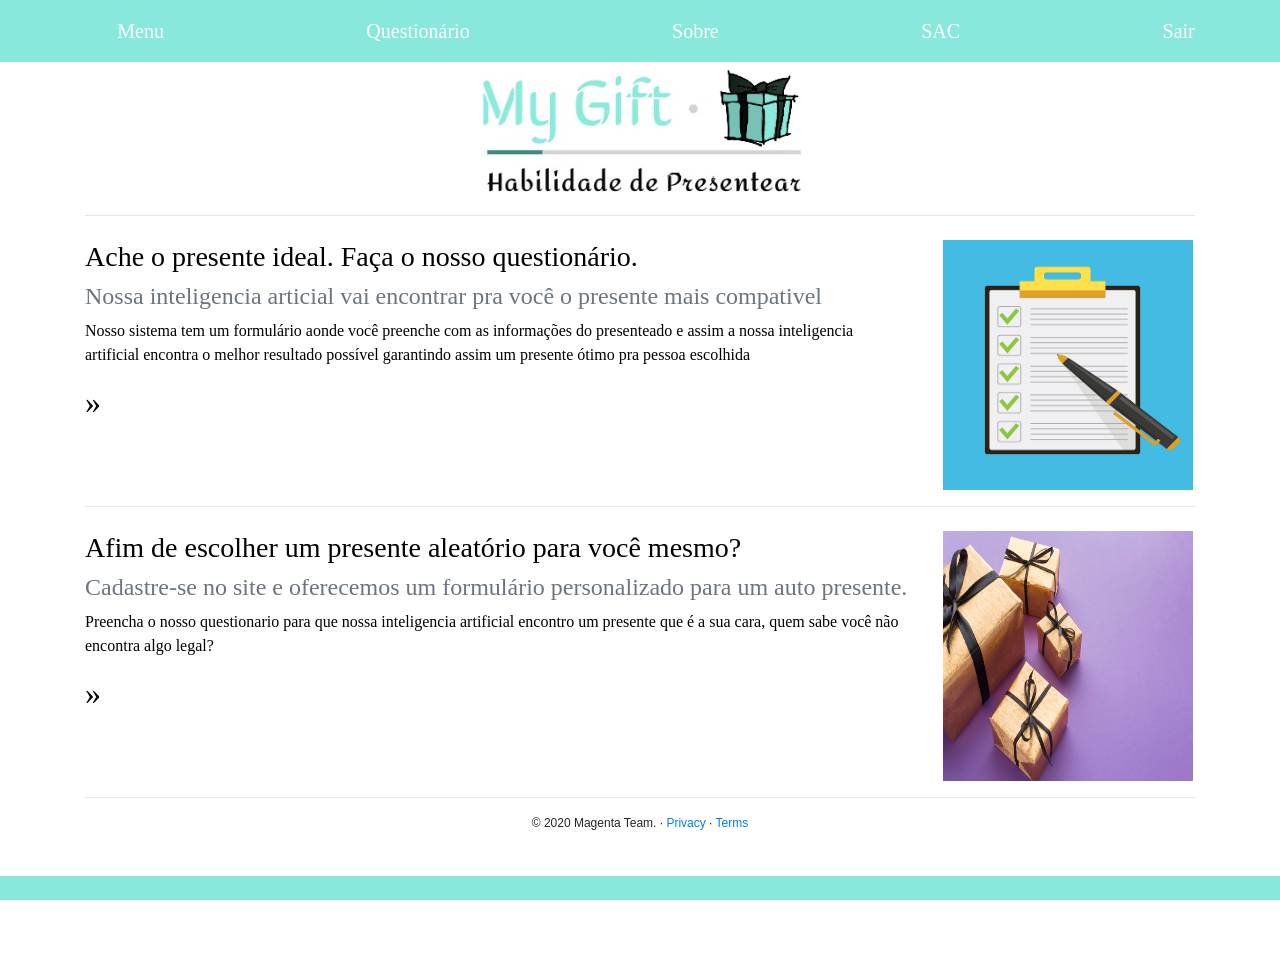
<file: src/resources/Site.html>
<!DOCTYPE html>
<html lang = pt-br>
    <head>
        <meta charset = "UTF-8">
        <meta name = "viewport" content = "width=device-width, initial-scale=1, shrink-to-fit=no">
        <meta name = "author" content = "Letícia Americano Lucas, Ludmila Bruna Santos Nascimento, Marcus Any Cury Vinagre Silva, Victor Leite de Andrade">
        <title>My Gift</title>
        <link rel="stylesheet" href = "https://stackpath.bootstrapcdn.com/bootstrap/4.4.1/css/bootstrap.min.css" integrity = "sha384-Vkoo8x4CGsO3+Hhxv8T/Q5PaXtkKtu6ug5TOeNV6gBiFeWPGFN9MuhOf23Q9Ifjh" crossorigin = "anonymous">
        <link rel = "stylesheet" href = "Css/Site.css">
        <link rel = "stylesheet" href = "Css/SiteComandosQEuNCompreendoB.css">
        <link rel = "stylesheet" href = "Css/Header.css">
        <link rel = "stylesheet" href = "Css/Footer.css">    
    </head>
    <body>
        <!--Header-->
        <header class = "Header fixed-top" id = "Header">
            <!--Menu: Menu, Produto, Sobre, Questionario, Perfil-->
            <nav class = "navbar navbar-expand-xl" style = "background-color: #88e8dc;">
                <h4 class = "text-white Nome">My Gift</h4>
                <button class = "navbar-toggler" type = "button" data-toggle = "collapse" data-target = "#navbarSupportedContent" aria-controls = "navbarSupportedContent" aria-expanded = "false" aria-label = "Toggle navigation" style = "outline: none;">
                    <svg width = "1em" height = "1em" viewBox = "0 0 16 16" class = "bi bi-justify" fill = "white" xmlns = "http://www.w3.org/2000/svg">
                        <path fill-rule = "evenodd" d = "M2 12.5a.5.5 0 0 1 .5-.5h11a.5.5 0 0 1 0 1h-11a.5.5 0 0 1-.5-.5zm0-3a.5.5 0 0 1 .5-.5h11a.5.5 0 0 1 0 1h-11a.5.5 0 0 1-.5-.5zm0-3a.5.5 0 0 1 .5-.5h11a.5.5 0 0 1 0 1h-11a.5.5 0 0 1-.5-.5zm0-3a.5.5 0 0 1 .5-.5h11a.5.5 0 0 1 0 1h-11a.5.5 0 0 1-.5-.5z"/>
                    </svg>
                </button>
                <div class = "collapse navbar-collapse" id = "navbarSupportedContent">
                    <div class = "Menu_Centro">
                        <ul class = "navbar-nav Espaçamento">
                            <!--Menu-->
                            <li class="nav-item text-center">
                                <a class = "nav-link Header_Menu nav-item-custom text-white" id = "menu" href = "Site.html">Menu</a>
                            </li>
                            <!--Questionario-->
                            <li class="nav-item text-center dropdown">
                                <div class="dropdown nav-item">
                                    <a class = " nav-link Header_Menu nav-item-custom text-white" id = "sac" href = "#" role = "button" id = "dropdownMenuLink" data-toggle = "dropdown" aria-haspopup = "true" aria-expanded = "false">Questionário</a>
                                    <div class = "dropdown-menu" aria-labelledby = "dropdownMenuLink">
                                        <a class = "dropdown-item Menu_DropDown text-center" href = "Formulario.html">Presenteado</a>
                                        <a class = "dropdown-item Menu_DropDown text-center" href = "Formulario2.html">Auto Presenteado</a>
                                    </div>
                                </div>
                            </li>
                            <!--Sobre-->
                            <li class="nav-item text-center">
                                <a class = "nav-link Header_Menu nav-item-custom text-white" id = "sobre" href = "Sobre.html">Sobre</a>
                            </li>
                            <!--SAC-->
                            <li class="nav-item text-center">
                                <a class = "nav-link Header_Menu nav-item-custom text-white" id = "sac" href = "SAC.html">SAC</a>
                            </li>
                            <!--Sair-->
                            <li class = "nav-item text-center">
                                <a class = "nav-link Header_Menu nav-item-custom text-white" id = "sair" href = "Index.html">Sair</a>
                            </li>
                        </ul>
                    </div>
                </div>
            </nav>
        </header>
        <!--Main-->
        <main class = "Main container-fluid espaço" id = Main>
            <div class = "mb-3">
                <div class = "text-center">
                    <img src = "Imagem/LogoWhite.png" class = "LogoNome" id = "Logo">
                </div>
                <!--Logo_Presente-->
                <div class = "w-100 text-center LogoImagem">
                    <img src = "Imagem/Logo_Inscreva.png" id = "Logo_Presente">
                </div>
            </div>
            <div class = "container">
                <hr class = "featurette-divider mb-4">
                <!--Questionario 1-->
                <div class = "row">
                    <div class = "col-lg-9">
                        <h3 class = "Questionario">Ache o presente ideal. Faça o nosso questionário.<br></h3>
                        <h4 class = "Questionario"><span class = "text-muted">Nossa inteligencia articial vai encontrar pra você o presente mais compativel</span></h4>
                        <p class = "Questionario">Nosso sistema tem um formulário aonde você preenche com as informações do presenteado e assim a nossa inteligencia artificial encontra o melhor resultado possível garantindo assim um presente ótimo pra pessoa escolhida</p>
                        <a href = "Formulario.html" class="custom_lisk"><h2 class = "Questionario">&raquo;</h2></a>
                    </div>
                    <div class = "col-lg-3 text-center">
                        <img src = "Imagem/questionario.jpg" alt = "Descrição" width = "250" height = "250">
                    </div>
                </div>
                <hr class = "featurette-divider mb-4">
                    <!--Questionario 2-->
                <div class = "row">
                    <div class = "col-lg-9">
                        <h3 class = "Questionario">
                            Afim de escolher um presente aleatório para você mesmo?<br>
                        </h3>
                        <h4 class = "Questionario">
                            <span class = "text-muted">
                                Cadastre-se no site e oferecemos um formulário personalizado para um auto presente.
                            </span>
                        </h4>
                        <p class = "Questionario">
                            Preencha o nosso questionario para que nossa inteligencia artificial encontro um presente que é a sua cara, quem sabe você não encontra algo legal?
                        </p>
                        <a href="Formulario2.html" class = "custom_lisk">
                            <h2 class = "Questionario">&raquo;</h2>
                        </a>
                    </div>
                    <div class = "col-lg-3 text-center">
                        <img src = "Imagem/Presenteprasi.jpg" alt = "Descrição" width = "250" height = "250">
                    </div>
                </div>
                <hr class="featurette-divider">
            </div>
            <!--Copyright-->
            <p class = "Copyright text-center">&copy; 2020 Magenta Team. &middot; <a href="#">Privacy</a> &middot; <a href="#">Terms</a></p>
        </main>
        <!--Footer-->
        <footer class = "Footer fixed-bottom" id = Footer>
            <div style = "background-color: #88e8dc;"><br></div>
            <div class="w-100"></div>
        </footer>
        <script src = "https://code.jquery.com/jquery-3.5.1.min.js"></script>
        <script src = "https://cdn.jsdelivr.net/npm/popper.js@1.16.0/dist/umd/popper.min.js"></script>
        <script src = "https://stackpath.bootstrapcdn.com/bootstrap/4.4.1/js/bootstrap.min.js"></script>
    </body>
</html>
</file>
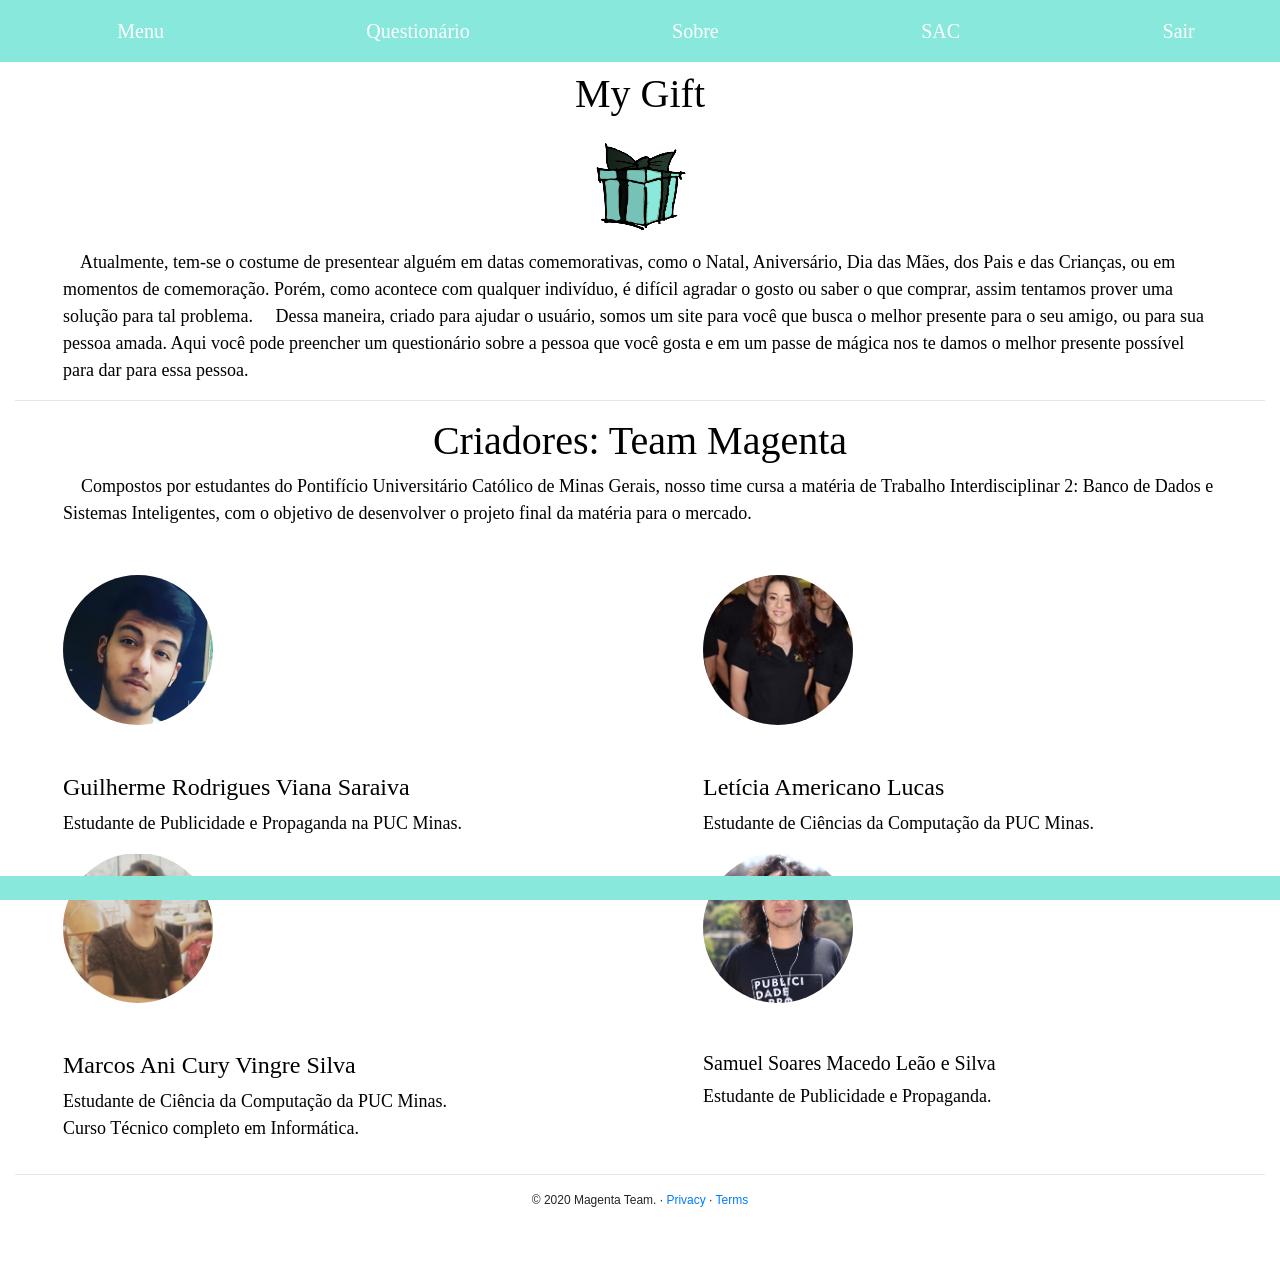
<file: src/resources/Sobre.html>
<!DOCTYPE html>
<html lang = pt-br>
    <head>
        <meta charset = "UTF-8">
        <meta name = "viewport" content = "width=device-width, initial-scale=1, shrink-to-fit=no">
        <meta name = "author" content = "Letícia Americano Lucas, Ludmila Bruna Santos Nascimento, Marcus Any Cury Vinagre Silva, Victor Leite de Andrade">
        <title>My Gift</title>
        <link rel = "stylesheet" href = "https://stackpath.bootstrapcdn.com/bootstrap/4.4.1/css/bootstrap.min.css" integrity = "sha384-Vkoo8x4CGsO3+Hhxv8T/Q5PaXtkKtu6ug5TOeNV6gBiFeWPGFN9MuhOf23Q9Ifjh" crossorigin = "anonymous">
        <link rel = "stylesheet" href = "Css/Sobre.css">
        <link rel = "stylesheet" href = "Css/SiteComandosQEuNCompreendoB.css">
        <link rel = "stylesheet" href = "Css/Footer.css">
        <link rel = "stylesheet" href = "Css/Header.css">  
    </head>
    <body>
        <!--Header-->
        <header class = "Header fixed-top" id = "Header">
            <!--Menu: Menu, Produto, Sobre, Questionario, Perfil-->
            <nav class = "navbar navbar-expand-xl" style = "background-color: #88e8dc;">
                <h4 class = "text-white Nome">My Gift</h4>
                <button class = "navbar-toggler" type = "button" data-toggle = "collapse" data-target = "#navbarSupportedContent" aria-controls = "navbarSupportedContent" aria-expanded = "false" aria-label = "Toggle navigation" style = "outline: none;">
                    <svg width = "1em" height = "1em" viewBox = "0 0 16 16" class = "bi bi-justify" fill = "white" xmlns = "http://www.w3.org/2000/svg">
                        <path fill-rule = "evenodd" d = "M2 12.5a.5.5 0 0 1 .5-.5h11a.5.5 0 0 1 0 1h-11a.5.5 0 0 1-.5-.5zm0-3a.5.5 0 0 1 .5-.5h11a.5.5 0 0 1 0 1h-11a.5.5 0 0 1-.5-.5zm0-3a.5.5 0 0 1 .5-.5h11a.5.5 0 0 1 0 1h-11a.5.5 0 0 1-.5-.5zm0-3a.5.5 0 0 1 .5-.5h11a.5.5 0 0 1 0 1h-11a.5.5 0 0 1-.5-.5z"/>
                    </svg>
                </button>
                <div class = "collapse navbar-collapse" id = "navbarSupportedContent">
                    <div class = "Menu_Centro">
                        <ul class = "navbar-nav Espaçamento">
                            <!--Menu-->
                            <li class="nav-item text-center">
                                <a class = "nav-link Header_Menu nav-item-custom text-white" id = "menu" href = "Site.html">Menu</a>
                            </li>
                            <!--Questionario-->
                            <li class="nav-item text-center dropdown">
                                <div class="dropdown nav-item">
                                    <a class = " nav-link Header_Menu nav-item-custom text-white" id = "sac" href = "#" role = "button" id = "dropdownMenuLink" data-toggle = "dropdown" aria-haspopup = "true" aria-expanded = "false">Questionário</a>
                                    <div class = "dropdown-menu" aria-labelledby = "dropdownMenuLink">
                                        <a class = "dropdown-item Menu_DropDown text-center" href = "Formulario.html">Presenteado</a>
                                        <a class = "dropdown-item Menu_DropDown text-center" href = "Formulario2.html">Auto Presenteado</a>
                                    </div>
                                </div>
                            </li>
                            <!--Sobre-->
                            <li class="nav-item text-center">
                                <a class = "nav-link Header_Menu nav-item-custom text-white" id = "sobre" href = "Sobre.html">Sobre</a>
                            </li>
                            <!--SAC-->
                            <li class="nav-item text-center">
                                <a class = "nav-link Header_Menu nav-item-custom text-white" id = "sac" href = "SAC.html">SAC</a>
                            </li>
                            <!--Sair-->
                            <li class = "nav-item text-center">
                                <a class = "nav-link Header_Menu nav-item-custom text-white" id = "sair" href = "Index.html">Sair</a>
                            </li>
                        </ul>
                    </div>
                </div>
            </nav>
        </header>
        <!--Main: MyGift, Criadores e Integrantes-->
        <main class = "Main container-fluid espaço">
            <div class = "mt-5">
                <h1 class = "SobreTitulo">My Gift</h1>
                <div class = "w-100 mt-3 mb-3 text-center">
                    <img src = "Imagem/Logo_Inscreva.png">
                </div>
                <p class = "lead SobreP ml-5 mr-5 Letra Justificado">
                    &emsp;Atualmente, tem-se o costume de presentear alguém em datas comemorativas, como o Natal, Aniversário, Dia das Mães, dos Pais e das Crianças, ou em momentos de comemoração.  
                    Porém, como acontece com qualquer indivíduo, é difícil agradar o gosto ou saber o que comprar, assim tentamos prover uma solução para tal problema. 
                    &emsp;Dessa maneira, criado para ajudar o usuário, somos um site para você que busca o melhor presente para o seu amigo, ou para sua pessoa amada.
                    Aqui você pode preencher um questionário sobre a pessoa que você gosta e em um passe de mágica nos te damos o melhor presente possível para dar para essa pessoa.
                </p>
                <hr class="my-3">
                <h1 class = "SobreTitulo">Criadores: Team Magenta</h1>
                <p class = "lead SobreP ml-5 mr-5 mb-5 justificado">&emsp;Compostos por estudantes do Pontifício Universitário Católico de Minas Gerais, nosso time cursa a matéria de Trabalho Interdisciplinar 2: Banco de Dados e Sistemas Inteligentes, com o objetivo de desenvolver o projeto final da matéria para o mercado.</p>
            </div>
            <div class = "row">
                <div class = col-12>
                    <div class = row>
                        <!--Guilherme Rodrigues Viana Saraiva-->
                        <div class = "col-lg-6">
                            <div class = "mr-5  ml-5">
                                <div class = "circle">
                                    <img src = "Imagem/Guilherme.png" class = "card-img-top" alt = "Descrição">
                                </div>
                                <h4 class = "CriadoresTitulo mt-5">Guilherme Rodrigues Viana Saraiva</h4>
                                <p class = "SobreP">Estudante de Publicidade e Propaganda na PUC Minas.</p>
                            </div>
                        </div>
                        <!--Letícia Americano Lucas-->
                        <div class = "col-lg-6">
                            <div class = "mr-5  ml-5">
                                <div class = "circle">
                                    <img src = "Imagem/Letícia.png" class = "card-img-top" alt = "Descrição">
                                </div>
                                <h4 class = "CriadoresTitulo mt-5">Letícia Americano Lucas</h4>
                                <p class = "SobreP">Estudante de Ciências da Computação da PUC Minas.</p>
                            </div>
                        </div>
                    </div>
                </div>
            </div>
            <div class = "row">
                <div class = col-12>
                    <div class = row>
                        <!--Marcos Ani Cury Vingre Silva-->
                        <div class = "col-lg-6">
                            <div class = "mr-5 ml-5">
                                <div class = "circle">
                                    <img src = "Imagem/Marcos.png" class = "card-img-top" alt = "Descrição">
                                </div>
                                <h4 class = "CriadoresTitulo mt-5">Marcos Ani Cury Vingre Silva</h4>
                                <p class = "SobreP">Estudante de Ciência da Computação da PUC Minas.<br>Curso Técnico completo em Informática.</p>
                            </div>
                        </div>
                        <!--Samuel Soares Macedo Leão e Silva-->
                        <div class = "col-lg-6">
                            <div class = "mr-5 ml-5">
                                <div class = "circle">
                                    <img src = "Imagem/Samuel.png" class = "card-img-top" alt =  "Descrição">
                                </div>
                                <h5 class = "CriadoresTitulo mt-5">Samuel Soares Macedo Leão e Silva</h5>
                                <p class = "SobreP">Estudante de Publicidade e Propaganda.</p>
                            </div>
                        </div>
                    </div>
                </div>
            </div>
            <hr class="my-3">
            <!--Copyright-->
            <p class = "Copyright text-center">&copy; 2020 Magenta Team. &middot; <a href="#">Privacy</a> &middot; <a href="#">Terms</a></p>
        </main>
        <!--Footer-->
        <footer class = "Footer fixed-bottom" id = Footer>
            <div style = "background-color: #88e8dc;"><br></div>
            <div class="w-100"></div>
        </footer>
        <script src = "https://code.jquery.com/jquery-3.5.1.min.js"></script>
        <script src = "https://cdn.jsdelivr.net/npm/popper.js@1.16.0/dist/umd/popper.min.js"></script>
        <script src = "https://stackpath.bootstrapcdn.com/bootstrap/4.4.1/js/bootstrap.min.js"></script>
    </body>
</html>
</file>
<file: src/resources/Css/Index.css>
.Entrar_Letra
{
    color: black;
    font-family:'Calibri Light';
}
.container-margin-login 
{
    max-width: 450px;
}
.btn-login 
{
    background-color: #88e8dc;
    color: #fff;
    border: none;
}
#inputemail, #inputsenha 
{
    border: 1px solid #888;
}
</file>
<file: src/resources/Css/Footer.css>
.Copyright
{
    font-size: 12px;
    font-family: Arial;
}
.Modal
{
    display: none;
}
.Footer_Letra
{
    text-align: center;
    font-family:'Calibri Light';
    color: white;
}
</file>
<file: src/resources/Css/Header.css>
.Logo_Nome
{
    width: 65%;
}
.Logo_Imagem
{
    display:none;
}
.Nome
{
    display:none;
}
.Header_Menu
{
    color: white;
    font-size:20px;
    font-family:'Calibri Light';
}
.Menu_DropDown
{
    color: black;
    font-size:16px;
    font-family:'Calibri Light';
    margin-right: 20px;
}
@media (max-width:768px)
{
    .Menu_Centro
    {
        margin-left: 0px;
        justify-content: center;
    }   
    .Logo_Nome
    {
        display:none;
    }
    .Logo_Imagem
    {
        display:flex;
        justify-content: center;
    }
    .Nome
    {
        display: block;
        font-family:'Calibri Light';
    }
}
.Espaçamento
{
    width: 100vw;
    display: flex;
    justify-content: space-around;
}
</file>
<file: src/resources/Css/SiteComandosQEuNCompreendoB.css>
/*Entrar/Registrar*/
.bd-placeholder-img 
{
    font-size: 1.125rem;
    text-anchor: middle;
    -webkit-user-select: none;
    -moz-user-select: none;
    -ms-user-select: none;
    user-select: none;
}
@media (min-width: 768px) 
{
    .bd-placeholder-img-lg 
    {
        font-size: 3.5rem;
    }
}
html, body 
{

    height: 100vh;
}
.login_container 
{
    display: -ms-flexbox;
    display: flex;
    -ms-flex-align: center;
    align-items: center;
    padding-top: 40px;
    padding-bottom: 40px;
    background-color: #fff;
}
.form-signin 
{
    width: 100%;
    max-width: 330px;
    padding: 15px;
    margin: auto;
}
.form-signin .checkbox 
{
    font-weight: 400;
}
.form-signin .form-control 
{
    position: relative;
    box-sizing: border-box;
    height: auto;
    padding: 10px;
    font-size: 16px;
}
.form-signin .form-control:focus 
{
     z-index: 2;
}
.form-signin input[type="email"] 
{
    margin-bottom: -1px;
    border-bottom-right-radius: 0;
    border-bottom-left-radius: 0;
}
.form-signin input[type="password"] 
{
    margin-bottom: 10px;
    border-top-left-radius: 0;
    border-top-right-radius: 0;
}
.logo 
{
    width: 72px;
    height: 72px;
}
/*Carrossel Entrada*/
.bd-placeholder-img 
{
    font-size: 1.125rem;
    text-anchor: middle;
    -webkit-user-select: none;
    -moz-user-select: none;
    -ms-user-select: none;
    user-select: none;
}
@media (min-width: 768px) 
{
    .bd-placeholder-img-lg 
    {
        font-size: 3.5rem;
    }
}
/*Produtos*/
.bd-placeholder-img 
{
    font-size: 1.125rem;
    text-anchor: middle;
    -webkit-user-select: none;
    -moz-user-select: none;
    -ms-user-select: none;
    user-select: none;
}
@media (min-width: 768px) 
{
    .bd-placeholder-img-lg 
    {
        font-size: 3.5rem;
    }
}
/*Formulario*/
.bd-placeholder-img 
{
    font-size: 1.125rem;
    text-anchor: middle;
    -webkit-user-select: none;
    -moz-user-select: none;
    -ms-user-select: none;
    user-select: none;
}
@media (min-width: 768px) 
{
    .bd-placeholder-img-lg 
    {
      font-size: 3.5rem;
    }
}
.circle 
{
    align-items: center;
    background-color:white;
    border-radius: 80%;
    width: 150px;
    height: 150px;
    overflow: hidden;
    position: relative;
}
.circle img 
{
    position: absolute;
    bottom: 0;
    width: 100%;
}
</file>
<file: src/main/resources/public/Css/Index.css>
.Entrar_Letra
{
    color: black;
    font-family:'Calibri Light';
}
.container-margin-login 
{
    max-width: 450px;
}
.btn-login 
{
    background-color: #88e8dc;
    color: #fff;
    border: none;
}
#inputemail, #inputsenha 
{
    border: 1px solid #888;
}
</file>
<file: src/main/resources/public/Css/Footer.css>
.Copyright
{
    font-size: 12px;
    font-family: Arial;
}
.Modal
{
    display: none;
}
.Footer_Letra
{
    text-align: center;
    font-family:'Calibri Light';
    color: white;
}
</file>
<file: src/main/resources/public/Css/Header.css>
.Logo_Nome
{
    width: 65%;
}
.Logo_Imagem
{
    display:none;
}
.Nome
{
    display:none;
}
.Header_Menu
{
    color: white;
    font-size:20px;
    font-family:'Calibri Light';
}
.Menu_DropDown
{
    color: black;
    font-size:16px;
    font-family:'Calibri Light';
    margin-right: 20px;
}
@media (max-width:768px)
{
    .Menu_Centro
    {
        margin-left: 0px;
        justify-content: center;
    }   
    .Logo_Nome
    {
        display:none;
    }
    .Logo_Imagem
    {
        display:flex;
        justify-content: center;
    }
    .Nome
    {
        display: block;
        font-family:'Calibri Light';
    }
}
.Espaçamento
{
    width: 100vw;
    display: flex;
    justify-content: space-around;
}
</file>
<file: src/main/resources/public/Css/SiteComandosQEuNCompreendoB.css>
/*Entrar/Registrar*/
.bd-placeholder-img 
{
    font-size: 1.125rem;
    text-anchor: middle;
    -webkit-user-select: none;
    -moz-user-select: none;
    -ms-user-select: none;
    user-select: none;
}
@media (min-width: 768px) 
{
    .bd-placeholder-img-lg 
    {
        font-size: 3.5rem;
    }
}
html, body 
{

    height: 100vh;
}
.login_container 
{
    display: -ms-flexbox;
    display: flex;
    -ms-flex-align: center;
    align-items: center;
    padding-top: 40px;
    padding-bottom: 40px;
    background-color: #fff;
}
.form-signin 
{
    width: 100%;
    max-width: 330px;
    padding: 15px;
    margin: auto;
}
.form-signin .checkbox 
{
    font-weight: 400;
}
.form-signin .form-control 
{
    position: relative;
    box-sizing: border-box;
    height: auto;
    padding: 10px;
    font-size: 16px;
}
.form-signin .form-control:focus 
{
     z-index: 2;
}
.form-signin input[type="email"] 
{
    margin-bottom: -1px;
    border-bottom-right-radius: 0;
    border-bottom-left-radius: 0;
}
.form-signin input[type="password"] 
{
    margin-bottom: 10px;
    border-top-left-radius: 0;
    border-top-right-radius: 0;
}
.logo 
{
    width: 72px;
    height: 72px;
}
/*Carrossel Entrada*/
.bd-placeholder-img 
{
    font-size: 1.125rem;
    text-anchor: middle;
    -webkit-user-select: none;
    -moz-user-select: none;
    -ms-user-select: none;
    user-select: none;
}
@media (min-width: 768px) 
{
    .bd-placeholder-img-lg 
    {
        font-size: 3.5rem;
    }
}
/*Produtos*/
.bd-placeholder-img 
{
    font-size: 1.125rem;
    text-anchor: middle;
    -webkit-user-select: none;
    -moz-user-select: none;
    -ms-user-select: none;
    user-select: none;
}
@media (min-width: 768px) 
{
    .bd-placeholder-img-lg 
    {
        font-size: 3.5rem;
    }
}
/*Formulario*/
.bd-placeholder-img 
{
    font-size: 1.125rem;
    text-anchor: middle;
    -webkit-user-select: none;
    -moz-user-select: none;
    -ms-user-select: none;
    user-select: none;
}
@media (min-width: 768px) 
{
    .bd-placeholder-img-lg 
    {
      font-size: 3.5rem;
    }
}
.circle 
{
    align-items: center;
    background-color:white;
    border-radius: 80%;
    width: 150px;
    height: 150px;
    overflow: hidden;
    position: relative;
}
.circle img 
{
    position: absolute;
    bottom: 0;
    width: 100%;
}
</file>
<file: src/resources/Css/Admin.css>
.espaço
{
    margin-top: 70px;
    padding-bottom: 40px;
}
.AdminLetra
{
    color: black;
    font-family:'Calibri Light';
}
.btn-login 
{
    background-color: #88e8dc;
    color: #fff;
    border: none;
}
.container-margin-login 
{
    max-width: 600px;
}
.formulario
{
    margin-left: 30%; 
    margin-right: 30%;
}
.espacoso
{
    margin-top: 200px;
}
.html, .body 
{
    overflow: hidden;
}
</file>
<file: src/resources/Css/Formulario.css>
.Formulario_Imagem
{
    width: 30%;
    margin-top: 50px;
    margin-bottom: 50px;
}
.btn-login 
{
    background-color: #88e8dc;
    color: #fff;
    border: none;
}
.Letra_Botao
{
    color: white;
    font-size:20px;
    font-family:'Calibri Light';
    margin-right: 20px;
}
.Letra_Formulario
{
    color: black;
    font-size:20px;
    font-family:'Calibri Light';
    margin-right: 20px;
}
.AutoFormulario_Imagem
{
    width: 10%;
}
@media (max-width:768px)
{
    .Formulario_Imagem
    {
        width: 70%;
    }
    .AutoFormulario_Imagem
    {
        width: 50%;
    }
}
.espaço
{
    margin-top: 70px;
    padding-bottom: 40px;
}
.Logo_Nome
{
    width: 65%;
}
</file>
<file: src/resources/Css/Produto.css>
.Produto
{
    font-family:'Calibri Light';
    font-size: 40px;
}
.Descrição
{
    font-family:'Calibri Light';
    font-size: 15px;
    text-align: justify;
}
.Imagem_Produto
{
    width: 30%;
}
@media (max-width:768px)
{
    .Imagem_Produto
    {
        width: 50%;
    }
    .Produto
    {
        font-size: 25px;
    }
    .Descrição
    {
        font-size: 20px;
    }
}
.btn-login 
{
    background-color: #88e8dc;
    color: #fff;
    border: none;
}
</file>
<file: src/resources/Css/Registrar.css>
.Registrar_Letra
{
    color: black;
    font-family:'Calibri Light';
}
.container-margin-login 
{
    max-width: 450px;
}
.btn-login 
{
    background-color: #88e8dc;
    color: #fff;
    border: none;
}
#inputemail, #inputsenha, #inputdate, #inputname, #inputsexo,#inputchave
{
    border: 1px solid #888;
}
.espaço
{
    margin-top: 30px;
    padding-bottom: 40px;
}
</file>
<file: src/resources/Css/Resposta.css>
.Titulo
{
    font-family:'Calibri Light';
}
.Produto
{
    font-family:'Calibri Light';
    font-size: 40px;
}
.Descrição
{
    font-family:'Calibri Light';
    font-size: 15px;
}
.Imagem_Produto
{
    width: 30%;
}
@media (max-width:768px)
{
    .Imagem_Produto
    {
        width: 50%;
    }
}
.espaço
{
    margin-top: 150px;
    padding-bottom: 40px;
}
.container-margin-login 
{
    max-width: 500px;
}
html, body 
{
    overflow: hidden;
}
</file>
<file: src/resources/Css/Senha.css>
.SenhaLetra
{
    color: black;
    font-family:'Calibri Light';
}
.container-margin-login 
{
    max-width: 450px;
}
.btn-login 
{
    background-color: #88e8dc;
    color: #fff;
    border: none;
}
#inputemail, #inputsenha, #inputcorreta, #inputchave
{
    border: 1px solid #888;
}
</file>
<file: src/resources/Css/Site.css>
.Departamento_Letra
{
    font-family:'Calibri Light';
    font-size: 40px;
}
.Questionario
{
    font-family:'Calibri Light';
    color:black;
}
@media (max-width:768px)
{
    .Departamento_Letra
    {
        font-size: 20px;
    }
}
.espaço
{
    margin-top: 70px;
    padding-bottom: 40px;
}
.LogoNome
{
    width: 30%;
}
.LogoImagem
{
    display:none;
}
@media (max-width:768px)
{
    .LogoNome
    {
        display:none;
    }
    .LogoImagem
    {
        display:flex;
        justify-content: center;
    }
}
</file>
<file: src/resources/Css/Sobre.css>
.SobreTitulo
{
    text-align: center;
    font-family:'Calibri Light';
    color: black;
}
.SobreP
{
    font-family:'Calibri Light';
    color: black;
    font-size: 18px;
}
.circle 
{
    align-items: center;
    background-color:white;
    border-radius: 80%;
    width: 150px;
    height: 150px;
    overflow: hidden;
    position: relative;
}
.circle img 
{
    position: absolute;
    bottom: 0;
    width: 100%;
}
.CriadoresTitulo
{
    font-family:'Calibri Light';
    color: black;
}
.Email
{
    text-align: center;
    font-family:'Calibri Light';
    color: white;
}
.espaço
{
    margin-top: 70px;
    padding-bottom: 40px;
}
</file>
